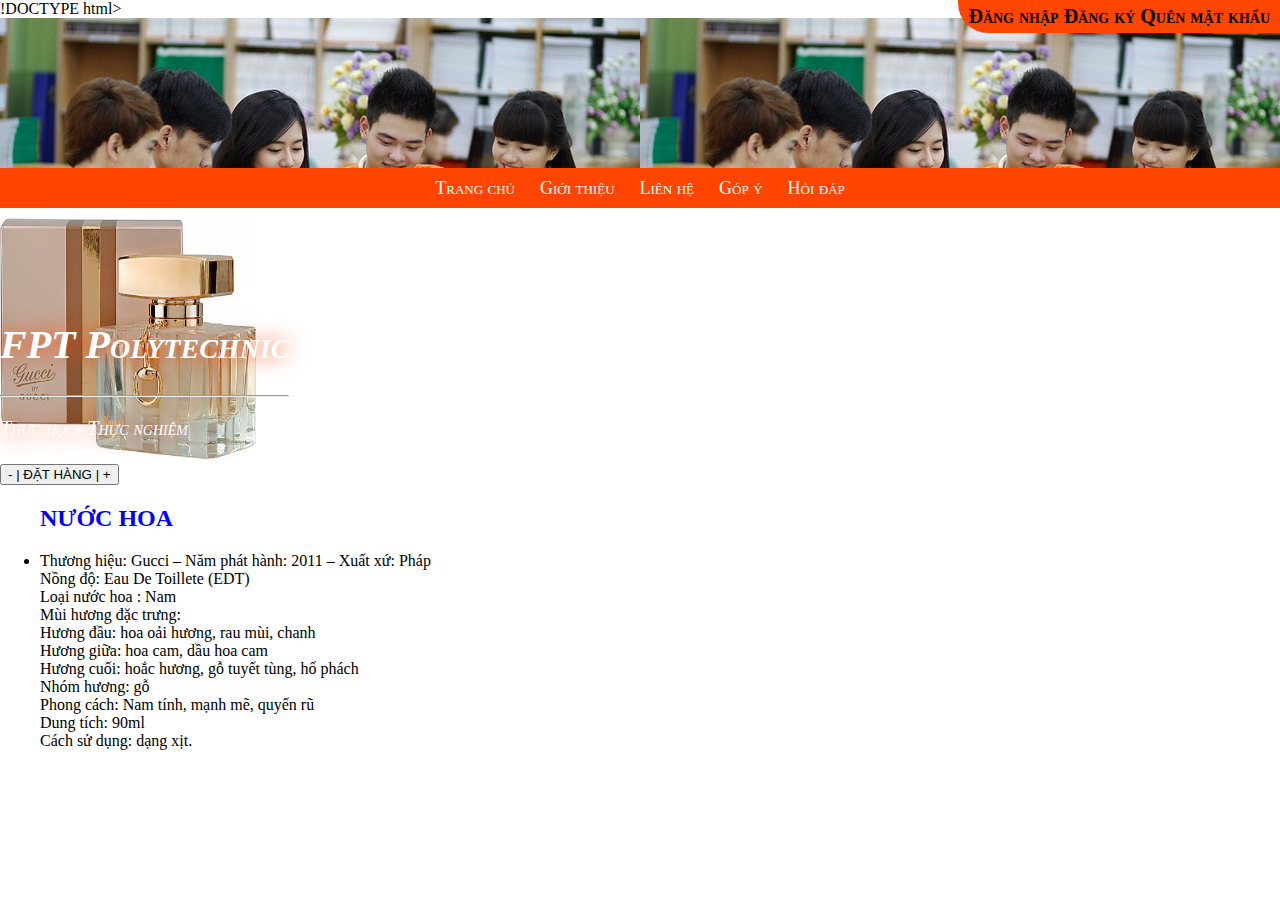
<file: detal.html>
!DOCTYPE html>
<html> 
    <head>
        <title> Bài 1 lap 8 </title>
        <meta charset="utf-8"/>
        <link rel=" stylesheet" href="bafi1.css"/>
        </head>
        <BODY>
            <div id="fb-root"></div>
<script async defer crossorigin="anonymous" src="https://connect.facebook.net/vi_VN/sdk.js#xfbml=1&version=v10.0&appId=284193259759147&autoLogAppEvents=1" nonce="eFTUOCPh"></script>
    <div id="fb-root"></div>
<script async defer crossorigin="anonymous" src="https://connect.facebook.net/vi_VN/sdk.js#xfbml=1&version=v10.0" nonce="NS0tw6rh"></script>
    
                <header>
                    <div class="top-right"/>
                      <a href="#"> Đăng nhập </a> 
                      <a href="#"> Đăng ký </a> 
                      <a href="#"> Quên mật khẩu</a> 
                </DIV>
                <DIV class="company-info"/>
                <h1> FPT Polytechnic</h1>
                  <hr/>
                <p> Thực học- Thực nghiệm</p>
            </Div> 
        </DIV>
                </header>
                <nav>
                    <nav class="menu">
                        <ul>
                        <li><a href="Trang chủ.html">Trang chủ</a></li>
                        <li><a href="#">Giới thiệu</a></li>
                        <LI> 
                        <a href="Liên hệ.html">Liên hệ</a>
                        <UL>
                            <li><a href="#">Mobile</a></li>
                            <li><a href="#">Email</a></li>
                            </UL>
                        </LI>
                        <li><a href="#">Góp ý</a></li>
                        <li><a href="#">Hỏi đáp</a></li>
                        
                        </ul>
                       </nav>
                       
                </nav>         
                <div class="detail">

                    <div class="detail-image">
                        <img src="gucci.jpg" width="20%">
                        <div class="fb-like" data-href="https://github.com/thaoptb-1" data-width="" data-layout="standard" data-action="like" data-size="small" data-share="true"></div>
                        <div class="fb-comments" data-href="https://github.com/thaoptb-1" data-width="500" data-numposts="5"></div>
                        <button class="form-button1" type="submit"> - | ĐẶT HÀNG | + </button>
                    </div>
                    <div class="detail-description">
                        <ul>
                            <h2 style="color: blue"> NƯỚC HOA</h2>
                            <li> Thương hiệu: Gucci – Năm phát hành: 2011 – Xuất xứ: Pháp </br>
                                Nồng độ: Eau De Toillete (EDT)</br>
                                Loại nước hoa : Nam</br>
                                Mùi hương đặc trưng:</br>
                                Hương đầu: hoa oải hương, rau mùi, chanh</br>
                                Hương giữa: hoa cam, dầu hoa cam</br>
                                Hương cuối: hoắc hương, gỗ tuyết tùng, hổ phách</br>
                                Nhóm hương: gỗ</br>
                                Phong cách: Nam tính, mạnh mẽ, quyến rũ</br>
                                Dung tích: 90ml</br>
                                Cách sử dụng: dạng xịt.</br>
                            </li>
                        </ul>
    
                    </div>
                </div
</file>
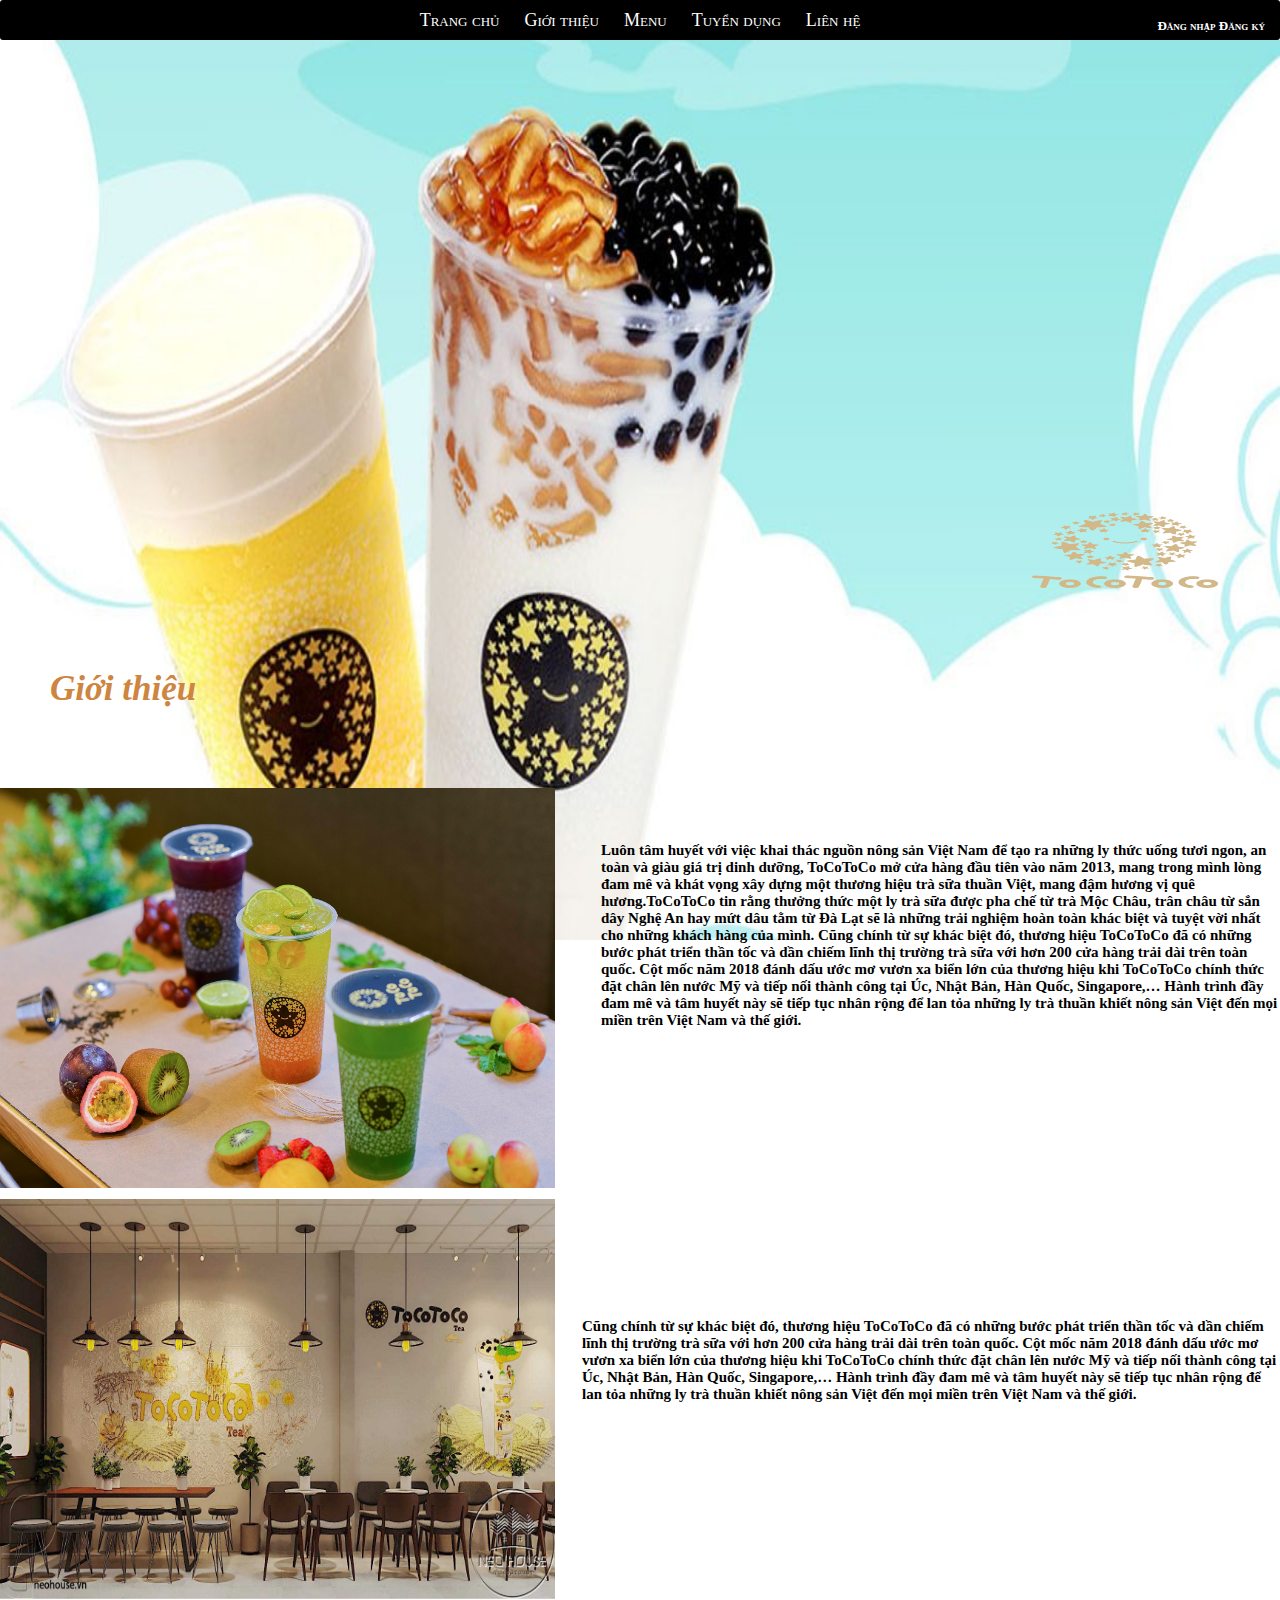
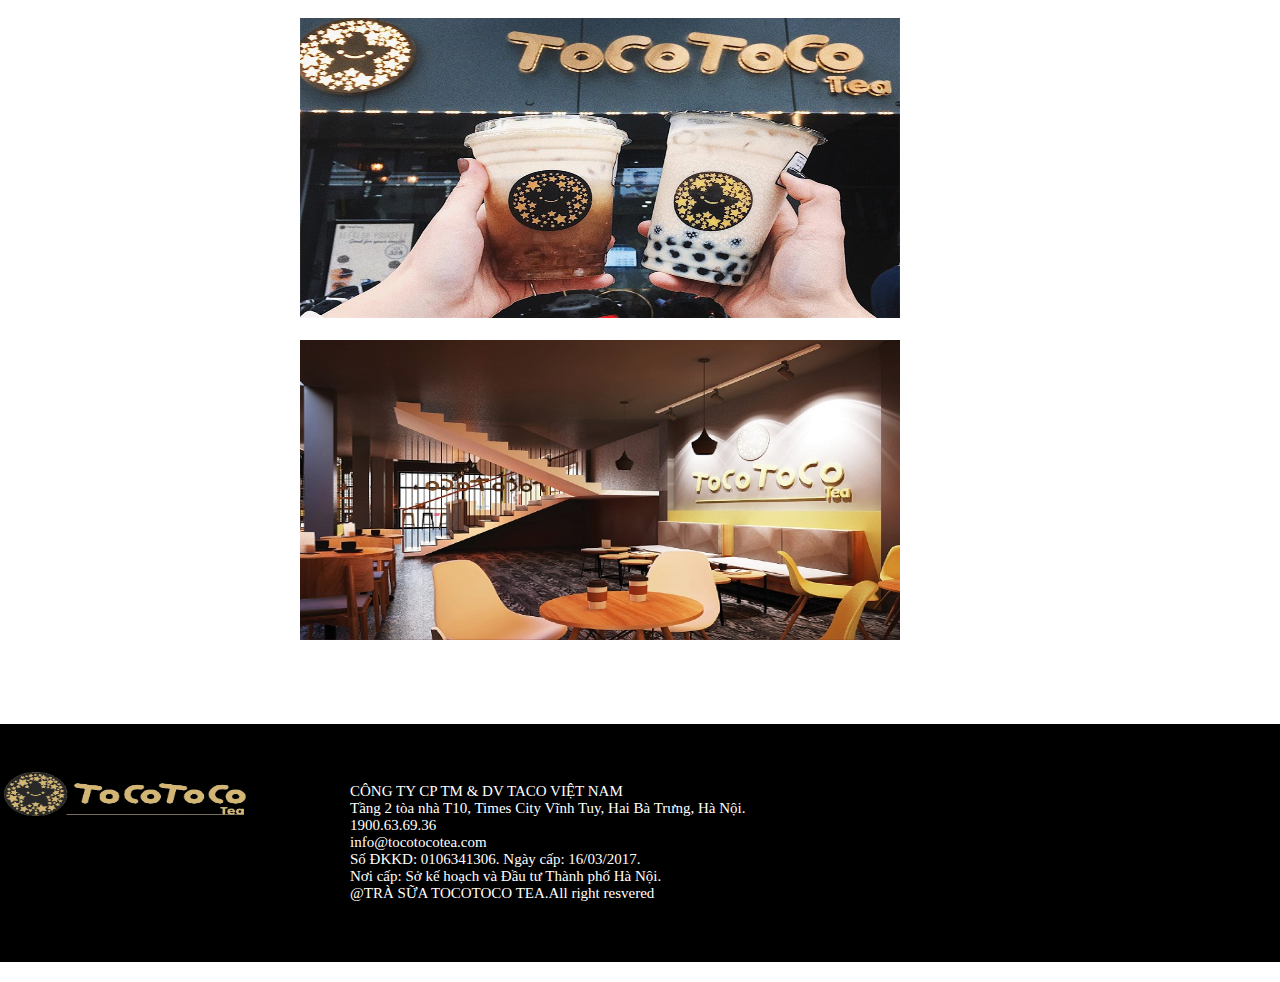
<file: Giới thiệu.html>
<!DOCTYPE html>
<head>
    <title> Trà sữa tocotoco</title>
    <meta charset="utf-8"/>
    <link rel="stylesheet" href="giới thiệu.css"/>
    
</head>
<body>
    <div class="page">
    <header>
        
            <div class="top-right">
              <a href="Đăng nhập.html"> Đăng nhập </a> 
              <a href="Đăng kí.html"> Đăng ký </a> 
              
        </DIV>
    </header>
    <nav>
        <nav class="menu">
        <ul>
            <li><a href="index.html"> Trang chủ</a></li>
            <LI>
            <a href="Giới thiệu.html"> Giới thiệu</a>
            <UL>
                <li><a href="lịch sử hình thành.html"> Lịch sử hình thành</a></li>
            </UL>
            </LI>
            <li><a href="Menuu.html"> Menu</a></li>
            
                
            <li><a href="Tuyển dụng.html">Tuyển dụng</a></li>
            <li><a href="Liên hệ.html"> Liên hệ</a></li>
        

            
        </ul>
    </nav>
    <section>
    
        <div class="image">
        <img src="sao-removebg-preview (2).png" alt="" width="250px" height="100px"/>
        
    </div>
    <div class="image2">
    <img src="3.jpg"/>
    
    
    
    
    
    
       
        
        </div>
    </DIV>
    <H2> Giới thiệu</H2>
    <DIV class="meme">
        <img src="10.jpg" alt="" width="555px" height="400px"/>
    </DIV>
        <h1>
            Luôn tâm huyết với việc khai thác nguồn nông sản Việt Nam để tạo ra những ly thức uống tươi ngon, an toàn và giàu giá trị dinh dưỡng, ToCoToCo mở cửa hàng đầu tiên vào năm 2013, mang trong mình lòng đam mê và khát vọng xây dựng một thương hiệu trà sữa thuần Việt, mang đậm hương vị quê hương.ToCoToCo tin rằng thưởng thức một ly trà sữa được pha chế từ trà Mộc Châu, trân châu từ sắn dây Nghệ An hay mứt dâu tằm từ Đà Lạt sẽ là những trải nghiệm hoàn toàn khác biệt và tuyệt vời nhất cho những khách hàng của mình.

Cũng chính từ sự khác biệt đó, thương hiệu ToCoToCo đã có những bước phát triển thần tốc và dần chiếm lĩnh thị trường trà sữa với hơn 200 cửa hàng trải dài trên toàn quốc. Cột mốc năm 2018 đánh dấu ước mơ vươn xa biển lớn của thương hiệu khi ToCoToCo chính thức đặt chân lên nước Mỹ và tiếp nối thành công tại Úc, Nhật Bản, Hàn Quốc, Singapore,…

Hành trình đầy đam mê và tâm huyết này sẽ tiếp tục nhân rộng để lan tỏa những ly trà thuần khiết nông sản Việt đến mọi miền trên Việt Nam và thế giới.


        </h1>
    </DIV>
    <div class="meme1">
        <img src="22.jpg" alt="" width="555px" height="400px"/>
        <h3>Cũng chính từ sự khác biệt đó, thương hiệu ToCoToCo đã có những bước phát triển thần tốc và dần chiếm lĩnh thị trường trà sữa với hơn 200 cửa hàng trải dài trên toàn quốc. Cột mốc năm 2018 đánh dấu ước mơ vươn xa biển lớn của thương hiệu khi ToCoToCo chính thức đặt chân lên nước Mỹ và tiếp nối thành công tại Úc, Nhật Bản, Hàn Quốc, Singapore,…
        Hành trình đầy đam mê và tâm huyết này sẽ tiếp tục nhân rộng để lan tỏa những ly trà thuần khiết nông sản Việt đến mọi miền trên Việt Nam và thế giới.</h3>
        
    </div>
    <div class="meme2">
<img src="132.jpg" alt="" width="600px" height="300px"/> </br> </br>
<img src="134.jpg" alt="" width="600px" height="300px"/>
</div>
<div class="footer">
    <div class="footers">
            <img src="logo-removebg-preview.png" alt="" width="250px" height="100px"/>
                  <P>CÔNG TY CP TM & DV TACO VIỆT NAM</br>
                  Tầng 2 tòa nhà T10, Times City Vĩnh Tuy, Hai Bà Trưng, Hà Nội.</br>
                  1900.63.69.36</br>
                  info@tocotocotea.com</br>
                  Số ĐKKD: 0106341306. Ngày cấp: 16/03/2017.</br>
                  Nơi cấp: Sở kế hoạch và Đầu tư Thành phố Hà Nội.</br> 

                

                      @TRÀ SỮA TOCOTOCO TEA.All right resvered </P>
            </DIV>  
        </section>       

            
        
</body>
<script src="http://uhchat.net/code.php?f=e1a65e"></script>
</html>
</file>
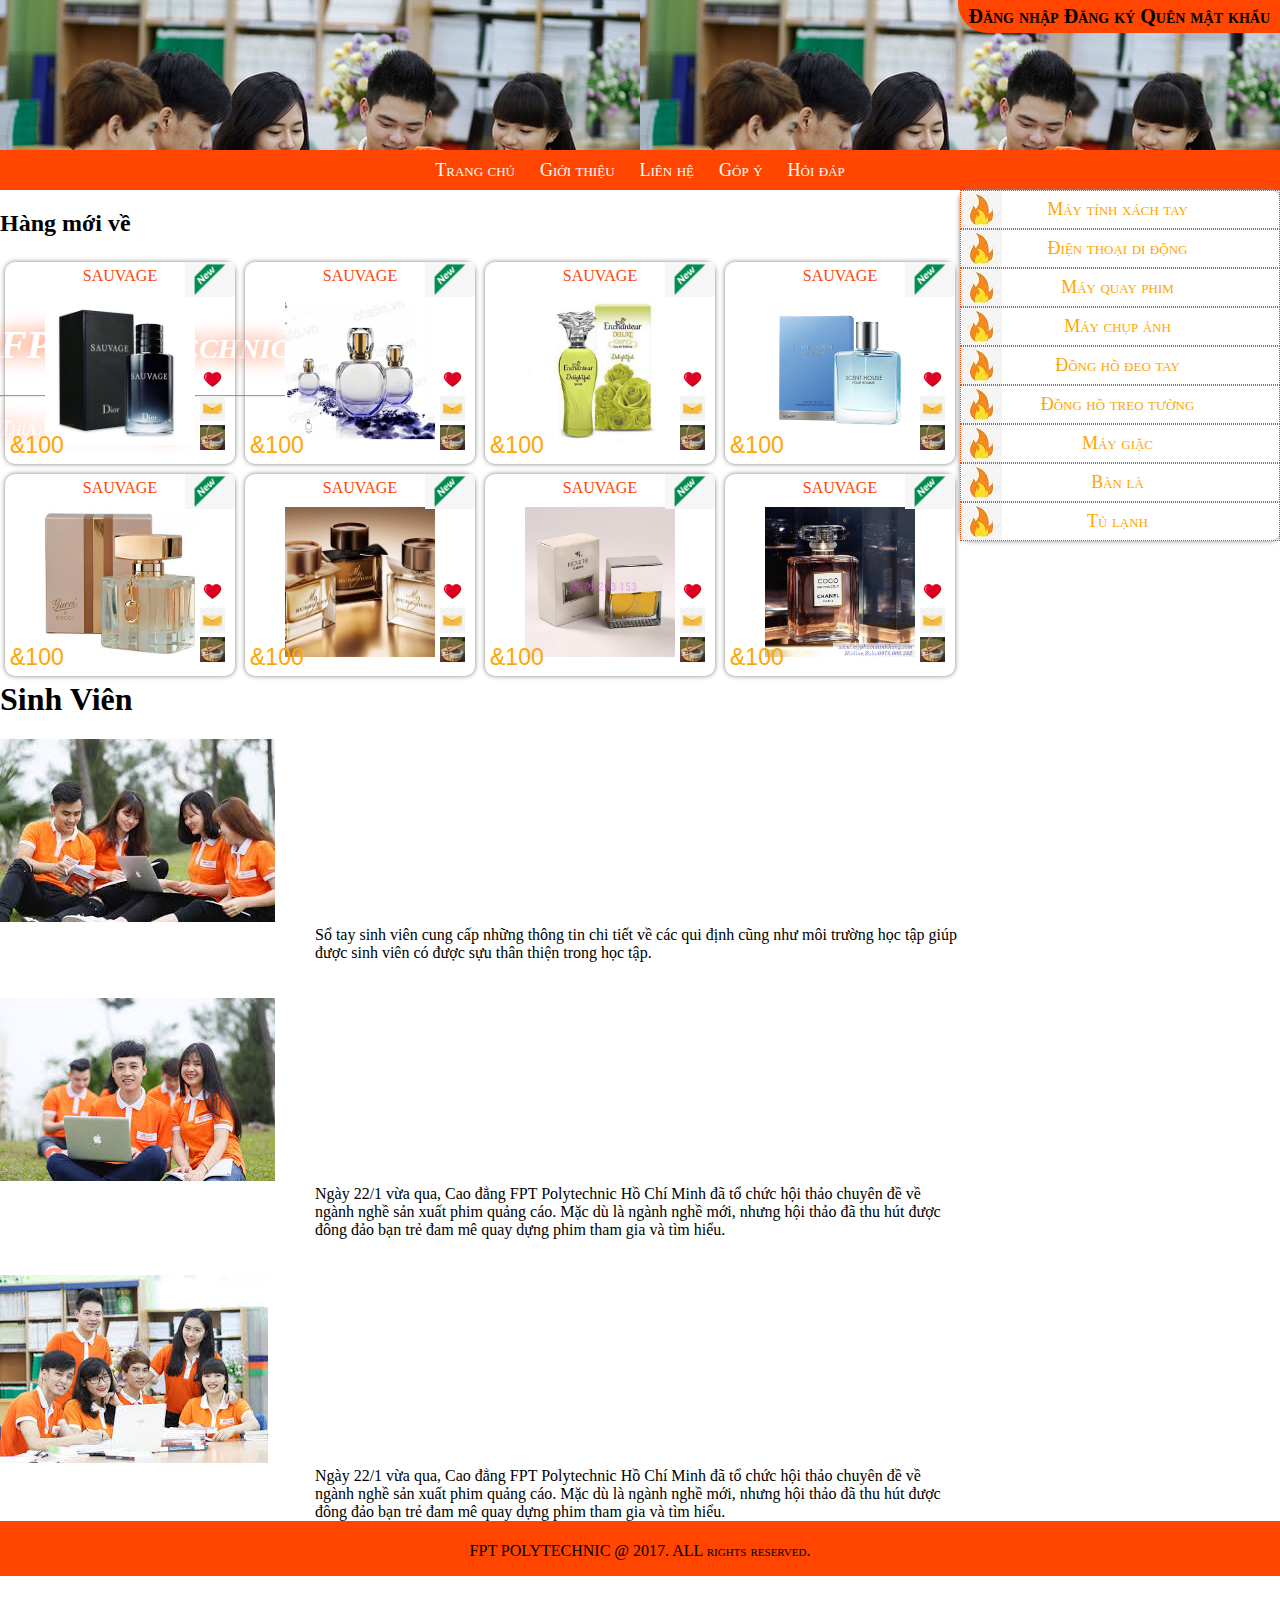
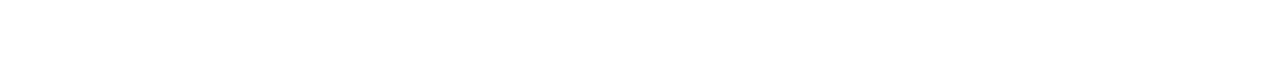
<file: index.html.html>
<!DOCTYPE html>
<html> 
    <head>
        <title> Bài 1 lap 8 </title>
        <meta charset="utf-8"/>
        <link rel=" stylesheet" href="bafi1.css"/>
        </head>
        <BODY>
            <div id="fb-root"></div>
<script async defer crossorigin="anonymous" src="https://connect.facebook.net/vi_VN/sdk.js#xfbml=1&version=v10.0&appId=284193259759147&autoLogAppEvents=1" nonce="eFTUOCPh"></script>
    <div id="fb-root"></div>
<script async defer crossorigin="anonymous" src="https://connect.facebook.net/vi_VN/sdk.js#xfbml=1&version=v10.0" nonce="NS0tw6rh"></script>
    
                <header>
                    <div class="top-right"/>
                      <a href="#"> Đăng nhập </a> 
                      <a href="#"> Đăng ký </a> 
                      <a href="#"> Quên mật khẩu</a> 
                </DIV>
                <DIV class="company-info"/>
                <h1> FPT Polytechnic</h1>
                  <hr/>
                <p> Thực học- Thực nghiệm</p>
            </Div> 
        </DIV>
                </header>
                <nav>
                    <nav class="menu">
                        <ul>
                        <li><a href="Trang chủ.html">Trang chủ</a></li>
                        <li><a href="#">Giới thiệu</a></li>
                        <LI> 
                        <a href="Liên hệ.html">Liên hệ</a>
                        <UL>
                            <li><a href="#">Mobile</a></li>
                            <li><a href="#">Email</a></li>
                            </UL>
                        </LI>
                        <li><a href="#">Góp ý</a></li>
                        <li><a href="#">Hỏi đáp</a></li>
                        </ul>
                       </nav>
                       
                </nav>
                <section>
                    <article> 
                        <h2> Hàng mới về</h2>
                        <div class=" col-25"/>
                        
                        <div class="prod"/>
                        <div class="name "> SAUVAGE </div>
                        <img class="image" src="SAUVAGE.jpg"/> 

                        <DIV class="price"> &100 </DIV>
                        <div class="icons"> 
                            <img src="heart.png" alt="" width="25px"/>
                            <img src="letter.png" alt="" width="25px"/>
                            <img src="basket.jpeg" alt="" width="25px"/>
                        </div>
                            <img class="new-icon" src="icon.png" alt="" width="50"/>
                        </div>
                        </div>
                        </div>
                       </div> 
                      </DIV>
                      <div class=" col-25"/>
                        <div class="prod"/>
                        <div class="name "> SAUVAGE </div>
                        <img class="image" src="nước hao.jpg"/> 
                        <DIV class="price"> &100 </DIV>
                        <div class="icons"> 
                            <img src="heart.png" alt="" width="25px"/>
                            <img src="letter.png" alt="" width="25px"/>
                            <img src="basket.jpeg" alt="" width="25px"/>
                        </div>
                            <img class="new-icon" src="icon.png" alt="" width="50"/>
                        </div>
                        </div>
                        </div>
                       </div> 
                      </DIV>
                      <div class=" col-25"/>
                        <div class="prod"/>
                        <div class="name "> SAUVAGE </div>
                        <img class="image" src="enchanter.png"/> 
                        <DIV class="price"> &100 </DIV>
                        <div class="icons"> 
                            <img src="heart.png" alt="" width="25px"/>
                            <img src="letter.png" alt="" width="25px"/>
                            <img src="basket.jpeg" alt="" width="25px"/>
                        </div>
                            <img class="new-icon" src="icon.png" alt="" width="50"/>
                        </div>
                        </div>
                        </div>
                       </div> 
                      </DIV>
                      <div class=" col-25"/>
                        <div class="prod"/>
                        <div class="name "> SAUVAGE </div>
                        <img class="image" src="5.png"/> 
                        <DIV class="price"> &100 </DIV>
                        <div class="icons"> 
                            <img src="heart.png" alt="" width="25px"/>
                            <img src="letter.png" alt="" width="25px"/>
                            <img src="basket.jpeg" alt="" width="25px"/>
                        </div>
                            <img class="new-icon" src="icon.png" alt="" width="50"/>
                        </div>
                        </div>
                        </div>
                       </div> 
                      </DIV>
                      <div class=" col-25"/>
                        <div class="prod"/>
                        <div class="name "> SAUVAGE </div>
                        <img class="image" src="gucci.jpg"/> 
                        <DIV class="price"> &100 </DIV>
                        <div class="icons"> 
                            <img src="heart.png" alt="" width="25px"/>
                            <img src="letter.png" alt="" width="25px"/>
                            <img src="basket.jpeg" alt="" width="25px"/>
                        </div>
                            <img class="new-icon" src="icon.png" alt="" width="50"/>
                        </div>
                        </div>
                        </div>
                       </div> 
                      </DIV>
                      <div class=" col-25"/>
                        <div class="prod"/>
                        <div class="name "> SAUVAGE </div>
                        <img class="image" src="6.jpg"/> 
                        <DIV class="price"> &100 </DIV>
                        <div class="icons"> 
                            <img src="heart.png" alt="" width="25px"/>
                            <img src="letter.png" alt="" width="25px"/>
                            <img src="basket.jpeg" alt="" width="25px"/>
                        </div>
                            <img class="new-icon" src="icon.png" alt="" width="50"/>
                        </div>
                        </div>
                        </div>
                       </div> 
                      </DIV>
                      <div class=" col-25"/>
                        <div class="prod"/>
                        <div class="name "> SAUVAGE </div>
                        <img class="image" src="7.jpg"/> 
                        <DIV class="price"> &100 </DIV>
                        <div class="icons"> 
                            <img src="heart.png" alt="" width="25px"/>
                            <img src="letter.png" alt="" width="25px"/>
                            <img src="basket.jpeg" alt="" width="25px"/>
                        </div>
                            <img class="new-icon" src="icon.png" alt="" width="50"/>
                        </div>
                        </div>
                        </div>
                       </div> 
                      </DIV>
                      <div class=" col-25">
                        <div class="prod"/>
                        <div class="name "> SAUVAGE </div>
                        <img class="image" src="8.jpg"/> 
                        <DIV class="price"> &100 </DIV>
                        <div class="icons"> 
                            <img src="heart.png" alt="" width="25px"/>
                            <img src="letter.png" alt="" width="25px"/>
                            <img src="basket.jpeg" alt="" width="25px"/>
                        </div>
                            <img class="new-icon" src="icon.png" alt="" width="50"/>
                        </div>
                        </div>
                        </div>
                       </div> 
                       <div class="container">
                        <h1> Sinh Viên</h1>
                        <div class="Bao">
                        <div class="image"> 
                            <img src="3.jpeg" alt="">
                        </div>
                        <audio src="TinhBanDieuKy-AMeeRickyStarLangLD-6927558.mp3" autoplay loop></audio>
                         <div class="Bao1">
                            
                            Sổ tay sinh viên cung cấp những thông tin chi tiết về các qui định cũng như môi trường học tập giúp được sinh viên có được sựu thân thiện trong học tập.
                           </div> 
                           <div>
                    
                           
                           <div style="clear: both;">
                           </div>
                        </br> </br> 
                           <div class="image1">
                               <img src="1.jpeg" alt="">
                               </div>
                               <div class="Bao2">
                                Ngày 22/1 vừa qua, Cao đẳng FPT Polytechnic Hồ Chí Minh đã tổ chức hội thảo chuyên đề về ngành nghề sản xuất phim quảng cáo. Mặc dù là ngành nghề mới, nhưng hội thảo đã thu hút được đông đảo bạn trẻ đam mê quay dựng phim tham gia và tìm hiểu.
                               </div>
                           <div>
                               <div style="clear: both;">
                            </div>
                           </div>
                        </br> </br> 
                        <div class="image2">
                            <img src="2.jpeg" alt="">
                            </div>
                            <div class="Bao3">
                                Ngày 22/1 vừa qua, Cao đẳng FPT Polytechnic Hồ Chí Minh đã tổ chức hội thảo chuyên đề về ngành nghề sản xuất phim quảng cáo. Mặc dù là ngành nghề mới, nhưng hội thảo đã thu hút được đông đảo bạn trẻ đam mê quay dựng phim tham gia và tìm hiểu.
                            </div>
                            <div style="clear: both;">
                            </div>
                    </article>
                    <aside>
                        <ul class="vmenu">
                            <li> <a href="#">  Máy tính xách tay </a></li>
                            <li> <a href="#">  Điện thoại di động</a></li>
                            <li> <a href="#">  Máy quay phim </a></li>
                            <li> <a href="#">  Máy chụp ảnh </a></li>
                            <li> <a href="#">  Đồng hồ đeo tay </a></li>
                            <li> <a href="#">  Đồng hồ treo tường</a></li>
                            <li> <a href="#">  Máy giặc</a></li>
                            <li> <a href="#">  Bàn là </a></li>
                            <li> <a href="#">  Tủ lạnh </a></li>
                            
                            
                            
                            
                            
                        </ul>
                    </aside>
                    <footer> FPT POLYTECHNIC @ 2017. ALL rights reserved.</footer>
                </section>
                
            </div>
        </article>
        <aside>
           
        
        
        
        </body>            
        </br> </br> </br> </br>
    </BODY>
        
        
                    
            </html>
</file>
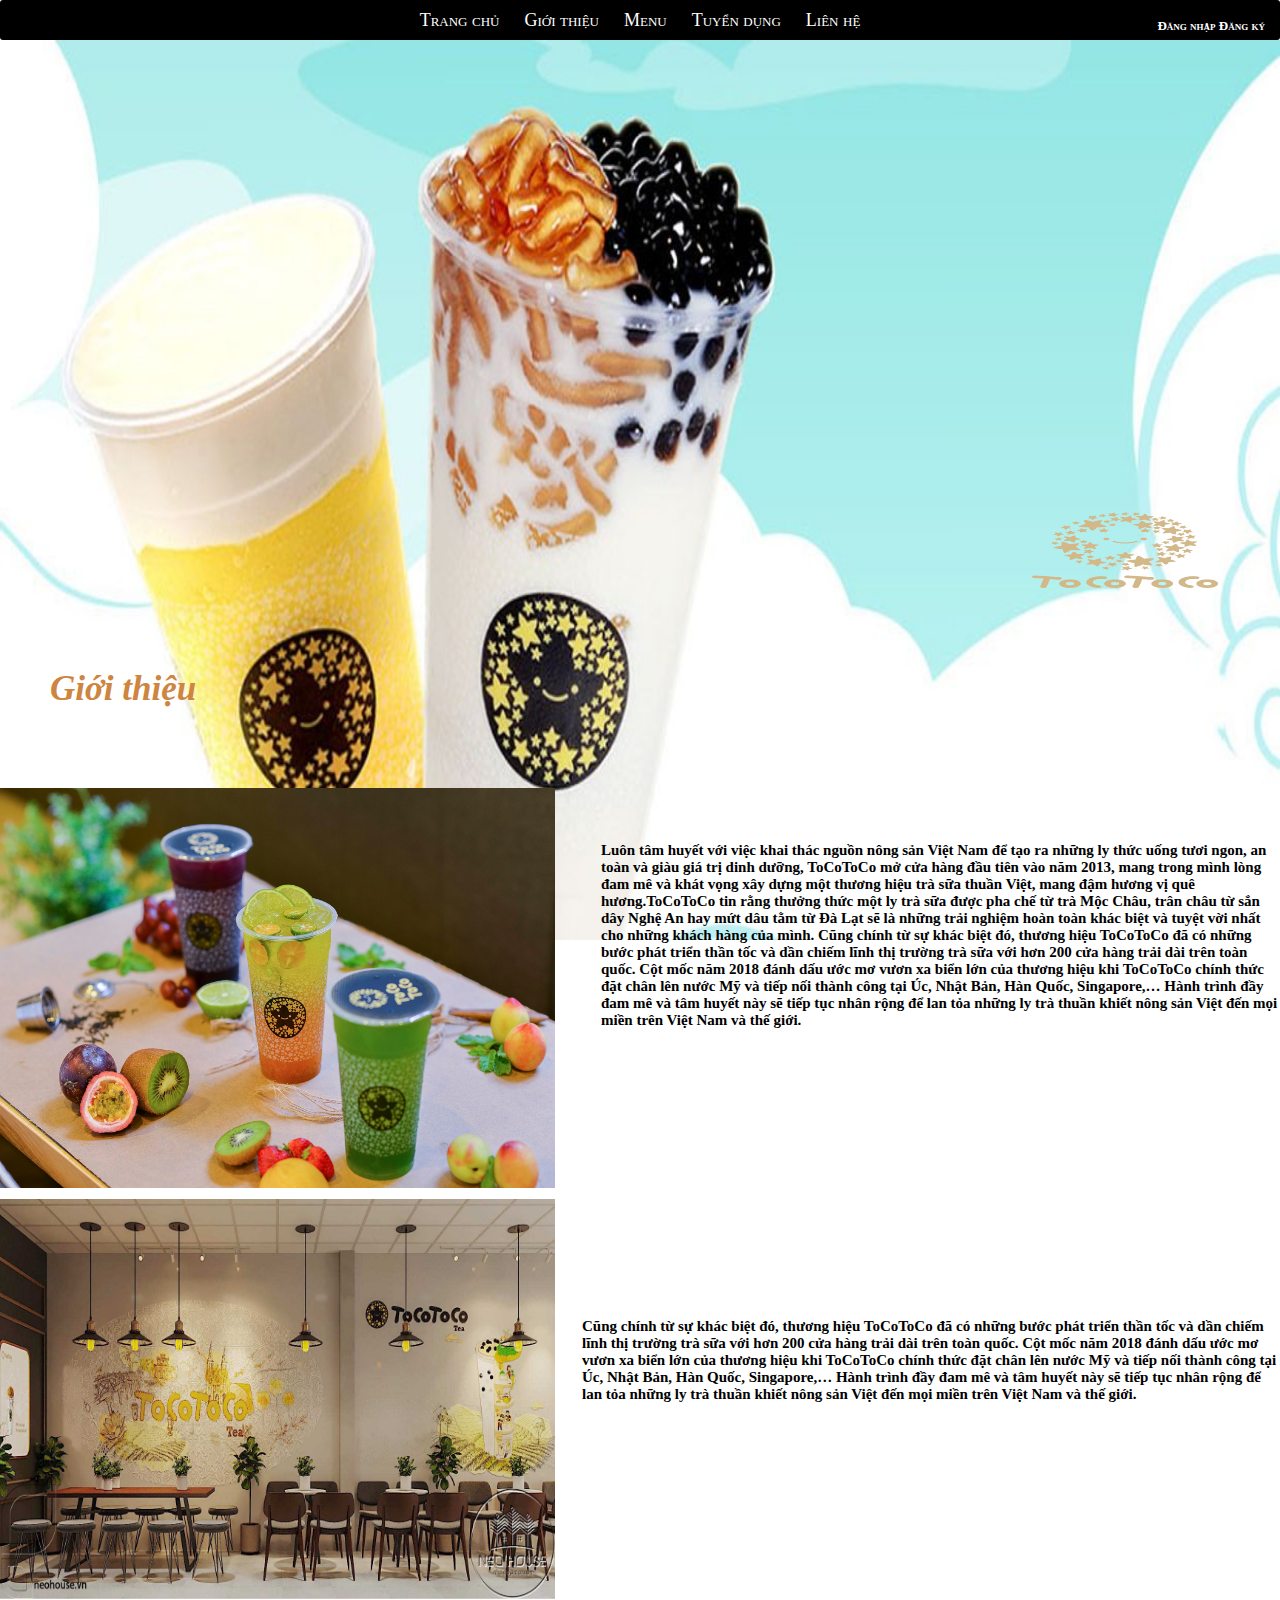
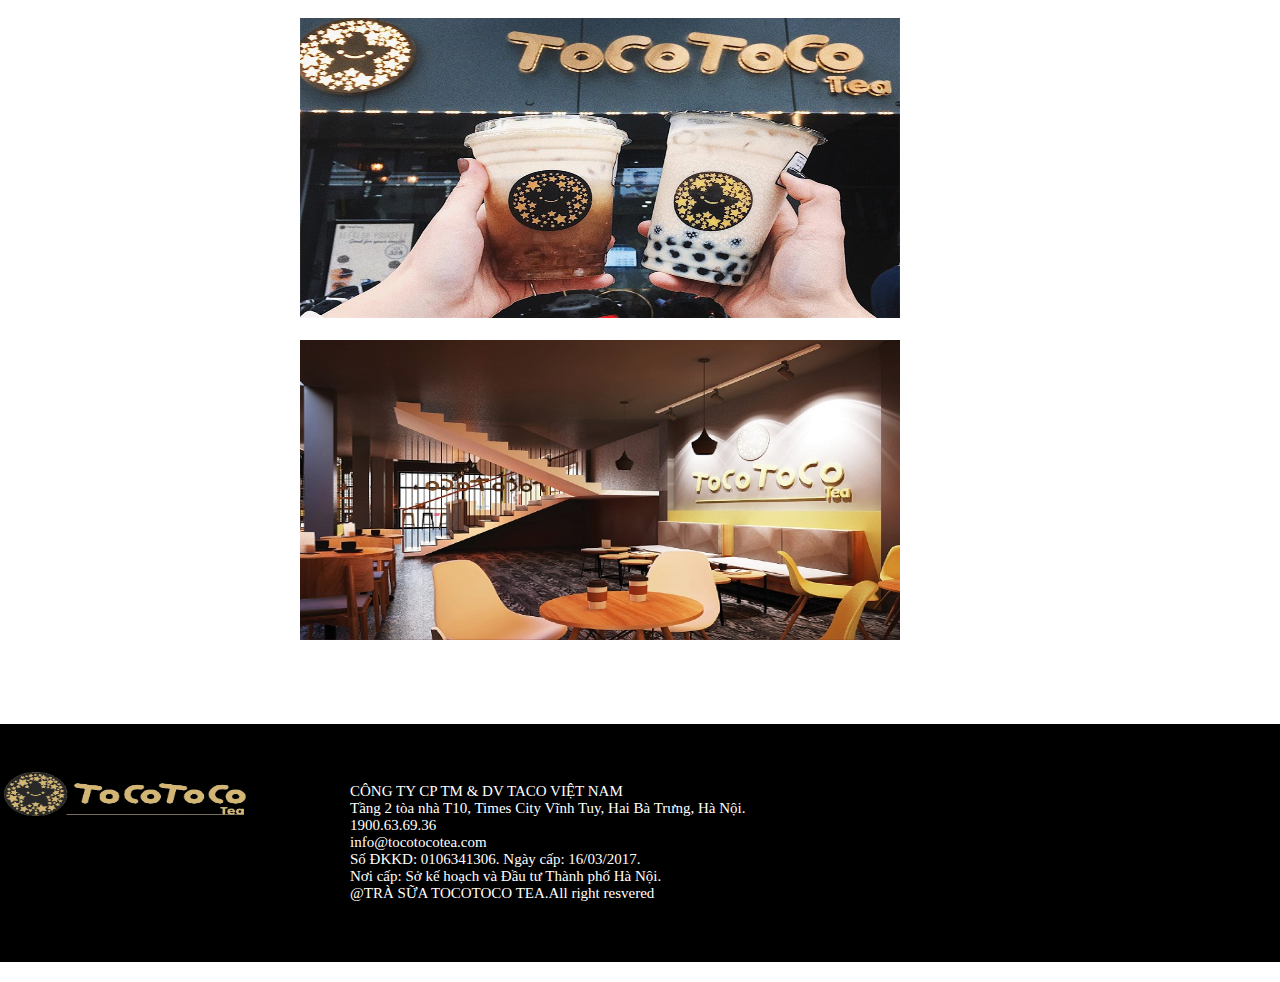
<file: lịch sử hình thành.html>
<!DOCTYPE html>
<head>
    <title> Trà sữa tocotoco</title>
    <meta charset="utf-8"/>
    <link rel="stylesheet" href="giới thiệu.css"/>
    
</head>
<body>
    <div class="page">
    <header>
        
            <div class="top-right">
              <a href="Đăng nhập.html"> Đăng nhập </a> 
              <a href="Đăng kí.html"> Đăng ký </a> 
              
        </DIV>
    </header>
    <nav>
        <nav class="menu"/>
        <ul>
            <li><a href="index.html"> Trang chủ</a></li>
            <LI>
            <a href="Giới thiệu.html"> Giới thiệu</a>
            <UL>
                <li><a href="lịch sử hình thành.html"> Lịch sử hình thành</a></li>
            </UL>
            </LI>
            <li><a href="Menuu.html"> Menu</a></li>
            
                
            <li><a href="Tuyển dụng.html">Tuyển dụng</a></li>
            <li><a href="Liên hệ.html"> Liên hệ</a></li>
        

            
        </ul>
    </nav>
    <section>
    
        <div class="image"/>
        <img src="sao-removebg-preview (2).png" alt="" width="250px" height="100px"/>
        
    </div>
    <div class="image2">
    <img src="3.jpg"/>
    
    
    
    
    
    
       
        
        </div>
    </DIV>
    <H2> Giới thiệu</H2>
    <DIV class="meme">
        <img src="10.jpg" alt="" width="555px" height="400px"/>
    </DIV>
        <h1>
            Luôn tâm huyết với việc khai thác nguồn nông sản Việt Nam để tạo ra những ly thức uống tươi ngon, an toàn và giàu giá trị dinh dưỡng, ToCoToCo mở cửa hàng đầu tiên vào năm 2013, mang trong mình lòng đam mê và khát vọng xây dựng một thương hiệu trà sữa thuần Việt, mang đậm hương vị quê hương.ToCoToCo tin rằng thưởng thức một ly trà sữa được pha chế từ trà Mộc Châu, trân châu từ sắn dây Nghệ An hay mứt dâu tằm từ Đà Lạt sẽ là những trải nghiệm hoàn toàn khác biệt và tuyệt vời nhất cho những khách hàng của mình.

Cũng chính từ sự khác biệt đó, thương hiệu ToCoToCo đã có những bước phát triển thần tốc và dần chiếm lĩnh thị trường trà sữa với hơn 200 cửa hàng trải dài trên toàn quốc. Cột mốc năm 2018 đánh dấu ước mơ vươn xa biển lớn của thương hiệu khi ToCoToCo chính thức đặt chân lên nước Mỹ và tiếp nối thành công tại Úc, Nhật Bản, Hàn Quốc, Singapore,…

Hành trình đầy đam mê và tâm huyết này sẽ tiếp tục nhân rộng để lan tỏa những ly trà thuần khiết nông sản Việt đến mọi miền trên Việt Nam và thế giới.


        </h1>
    </DIV>
    <div class="meme1">
        <img src="22.jpg" alt="" width="555px" height="400px"/>
        <h3>Cũng chính từ sự khác biệt đó, thương hiệu ToCoToCo đã có những bước phát triển thần tốc và dần chiếm lĩnh thị trường trà sữa với hơn 200 cửa hàng trải dài trên toàn quốc. Cột mốc năm 2018 đánh dấu ước mơ vươn xa biển lớn của thương hiệu khi ToCoToCo chính thức đặt chân lên nước Mỹ và tiếp nối thành công tại Úc, Nhật Bản, Hàn Quốc, Singapore,…
        Hành trình đầy đam mê và tâm huyết này sẽ tiếp tục nhân rộng để lan tỏa những ly trà thuần khiết nông sản Việt đến mọi miền trên Việt Nam và thế giới.</h3>
        
    </div>
    <div class="meme2">
<img src="132.jpg" alt="" width="600px" height="300px"/> </br> </br>
<img src="134.jpg" alt="" width="600px" height="300px"/>
</div>
<div class="footer">
    <div class="footers">
            <img src="logo-removebg-preview.png" alt="" width="250px" height="100px"/>
                  <P>CÔNG TY CP TM & DV TACO VIỆT NAM</br>
                  Tầng 2 tòa nhà T10, Times City Vĩnh Tuy, Hai Bà Trưng, Hà Nội.</br>
                  1900.63.69.36</br>
                  info@tocotocotea.com</br>
                  Số ĐKKD: 0106341306. Ngày cấp: 16/03/2017.</br>
                  Nơi cấp: Sở kế hoạch và Đầu tư Thành phố Hà Nội.</br> 

                

                      @TRÀ SỮA TOCOTOCO TEA.All right resvered </P>
            </DIV>  
        </section>       

            
        
</body>
<script src="http://uhchat.net/code.php?f=e1a65e"></script>
</html>
</file>
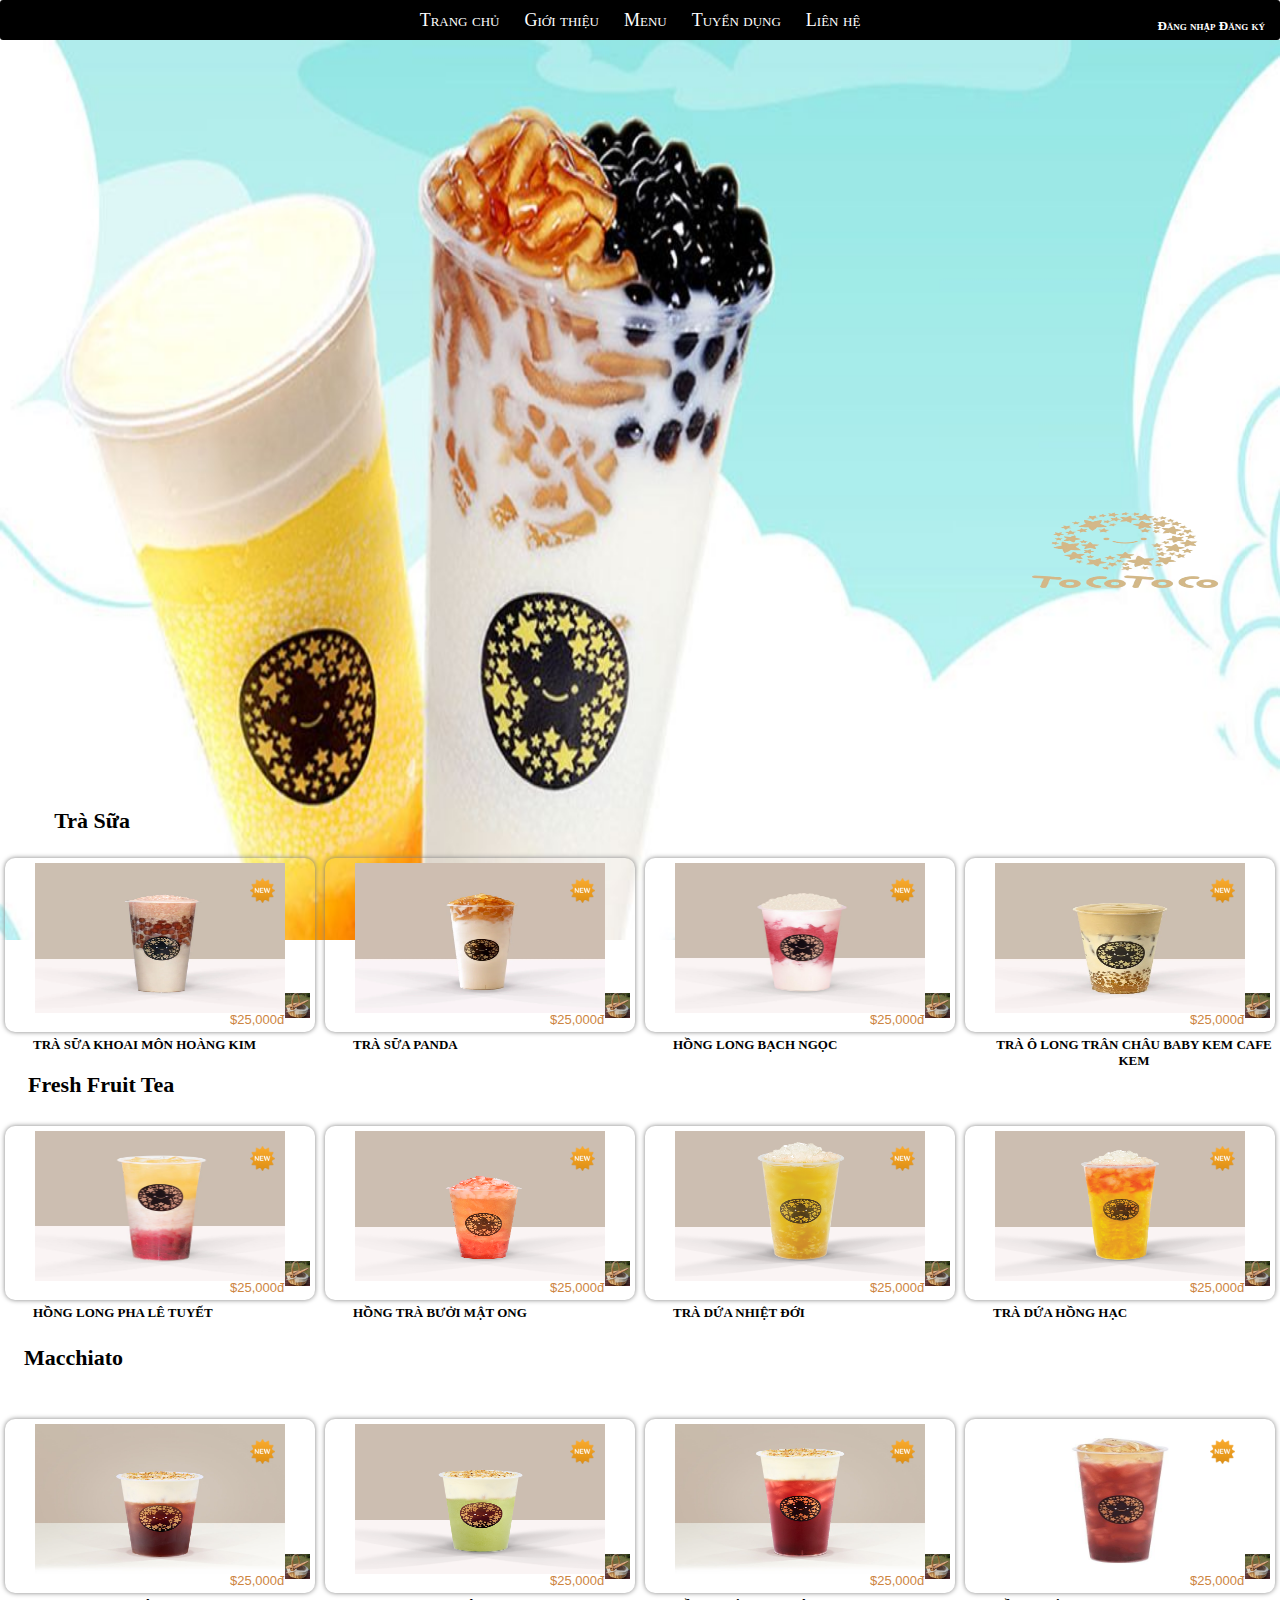
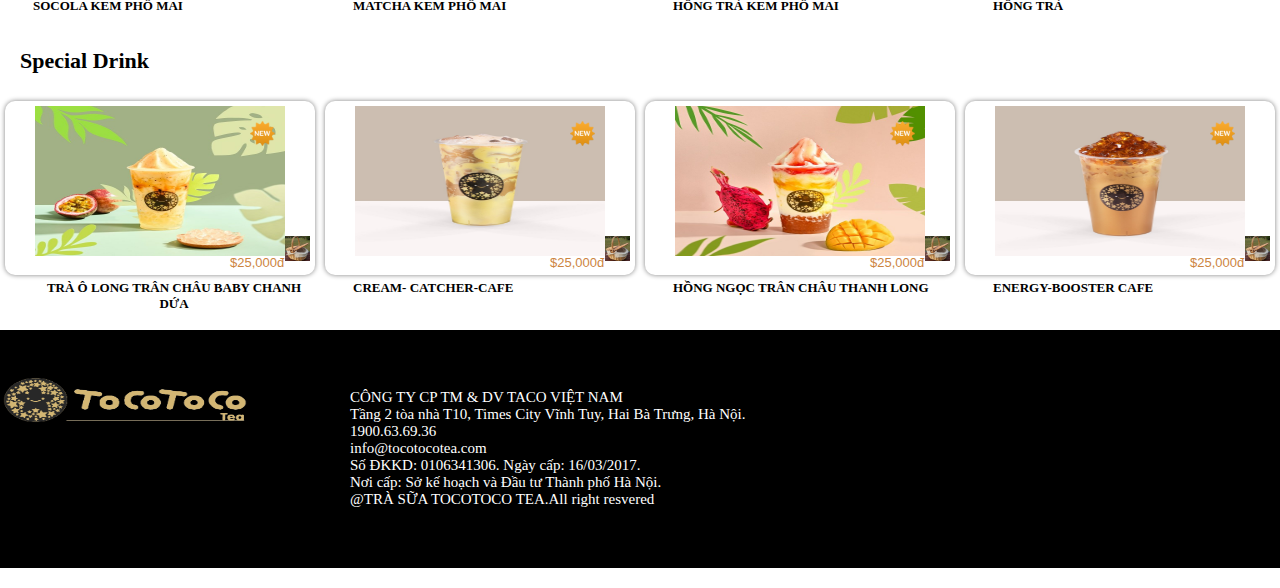
<file: Menuu.html>
<!DOCTYPE html>
<head>
    <title> Trà sữa tocotoco</title>
    <meta charset="utf-8"/>
    <link rel="stylesheet" href="MENU.CSS"/>
    
</head>
<body>
    <div class="page"/>
    <header>
        
            <div class="top-right">
              <a href="Đăng nhập.html"> Đăng nhập </a> 
              <a href="Đăng kí.html"> Đăng ký </a> 
              
        </DIV>
    </header>
    <nav>
        <nav class="menu">
        <ul>
            <li><a href="index.html.html"> Trang chủ</a></li>
            <LI>
            <a href="Giới thiệu.html"> Giới thiệu</a>
            <UL>
                <li><a href="lịch sử hình thành.html"> Lịch sử hình thành</a></li>
            </UL>
            </LI>
            <li><a href="Menuu.html"> Menu</a></li>
            
                
            <li><a href="Tuyển dụng.html">Tuyển dụng</a></li>
            <li><a href="Liên hệ.html"> Liên hệ</a></li>
        

            
        </ul>
    </nav>
    <section>
    
        <div class="image">
        <img src="sao-removebg-preview (2).png" alt="" width="250px" height="100px"/>
        
    </div>
    <div class="image2">
    <img src="3.jpg"/>
    
    
    
    
    
    
       
        
        </div>
    </DIV>
    <article> 
        <H2> Trà Sữa</H2>
        <div class=" col-25">
                        <div class="prod">
                        <div class="name "> TRÀ SỮA KHOAI MÔN HOÀNG KIM </div>
                        <img class="image" src="Trà sữa khoai môn hoàng kim.webp" alt="" width="250px" height="180px"/> 
                        <DIV class="price"> $25,000đ</DIV>
                        <div class="icons"> 
                            
                            <img src="basket.jpeg" alt="" width="25px"/>
                        </div>
                            <img class="new-icon" src="new.png" alt="" width="20px"/>
                        </div>
                        </div>
                        </div>
                       </div> 
                       
        <div class=" col-25">
                        <div class="prod">
                        <div class="name "> TRÀ SỮA PANDA </div>
                        <img class="image" src="trà sữa panda.webp" alt="" width="250px" height="180px"/> 
                        <DIV class="price"> $25,000đ</DIV>
                        <div class="icons"> 
                            
                            <img src="basket.jpeg" alt="" width="25px"/>
                        </div>
                            <img class="new-icon" src="new.png" alt="" width="20px"/>
                        </div>
                        </div>
                        </div>
                       </div> 
                       <div class=" col-25">
                        <div class="prod">
                        <div class="name "> HỒNG LONG BẠCH NGỌC</div>
                        <img class="image" src="Hồng long bạch ngọc.jpg" alt="" width="250px" height="180px"/> 
                        <DIV class="price"> $25,000đ</DIV>
                        <div class="icons"> 
                            
                            <img src="basket.jpeg" alt="" width="25px"/>
                        </div>
                            <img class="new-icon" src="new.png" alt="" width="20px"/>
                        </div>
                        </div>
                        </div>
                       </div> 
                       <div class=" col-25">
                        <div class="prod">
                        <div class="name "> TRÀ Ô LONG TRÂN CHÂU BABY KEM CAFE KEM </div>
                        <img class="image" src="trà ô long trân châu baby kem cafe.webp" alt="" width="250px" height="180px"/> 
                        <DIV class="price"> $25,000đ</DIV>
                        <div class="icons"> 
                            
                            <img src="basket.jpeg" alt="" width="25px"/>
                        </div>
                            <img class="new-icon" src="new.png" alt="" width="20px"/>
                        </div>
                        </div>
                        </div>
                       </div> 
                       <H3> Fresh Fruit Tea</H3></br> </br>
                       <div class=" col-25">
                        <div class="prod">
                        <div class="name "> HỒNG LONG PHA LÊ TUYẾT </div>
                        <img class="image" src="114.jpg" alt="" width="250px" height="180px"/> 
                        <DIV class="price"> $25,000đ</DIV>
                        <div class="icons"> 
                            
                            <img src="basket.jpeg" alt="" width="25px"/>
                        </div>
                            <img class="new-icon" src="new.png" alt="" width="20px"/>
                        </div>
                        </div>
                        </div>
                       </div> 
                       <div class=" col-25">
                        <div class="prod">
                        <div class="name "> HỒNG TRÀ BƯỞI MẬT ONG </div>
                        <img class="image" src="115.png" alt="" width="250px" height="180px"/> 
                        <DIV class="price"> $25,000đ</DIV>
                        <div class="icons"> 
                            
                            <img src="basket.jpeg" alt="" width="25px"/>
                        </div>
                            <img class="new-icon" src="new.png" alt="" width="20px"/>
                        </div>
                        </div>
                        </div>
                       </div> 
                       <div class=" col-25">
                        <div class="prod">
                        <div class="name "> TRÀ DỨA NHIỆT ĐỚI </div>
                        <img class="image" src="116.png" alt="" width="250px" height="180px"/> 
                        <DIV class="price"> $25,000đ</DIV>
                        <div class="icons"> 
                            
                            <img src="basket.jpeg" alt="" width="25px"/>
                        </div>
                            <img class="new-icon" src="new.png" alt="" width="20px"/>
                        </div>
                        </div>
                        </div>
                       </div> 
                       <div class=" col-25">
                        <div class="prod">
                        <div class="name "> TRÀ DỨA HỒNG HẠC </div>
                        <img class="image" src="117.png" alt="" width="250px" height="180px"/> 
                        <DIV class="price"> $25,000đ</DIV>
                        <div class="icons"> 
                            
                            <img src="basket.jpeg" alt="" width="25px"/>
                        </div>
                            <img class="new-icon" src="new.png" alt="" width="20px"/>
                        </div>
                        </div>
                        </div>
                       </div> 
                       <h4> Macchiato</h4> </br> </br> </br>
                       <div class=" col-25">
                        <div class="prod">
                        <div class="name "> SOCOLA KEM PHÔ MAI</div>
                        <img class="image" src="119.jpg" alt="" width="250px" height="180px"/> 
                        <DIV class="price"> $25,000đ</DIV>
                        <div class="icons"> 
                            
                            <img src="basket.jpeg" alt="" width="25px"/>
                        </div>
                            <img class="new-icon" src="new.png" alt="" width="20px"/>
                        </div>
                        </div>
                        </div>
                       </div> 
                       <div class=" col-25">
                        <div class="prod">
                        <div class="name "> MATCHA KEM PHÔ MAI </div>
                        <img class="image" src="120.png" alt="" width="250px" height="180px"/> 
                        <DIV class="price"> $25,000đ</DIV>
                        <div class="icons"> 
                            
                            <img src="basket.jpeg" alt="" width="25px"/>
                        </div>
                            <img class="new-icon" src="new.png" alt="" width="20px"/>
                        </div>
                        </div>
                        </div>
                       </div> 
                       <div class=" col-25">
                        <div class="prod">
                        <div class="name "> HỒNG TRÀ KEM PHÔ MAI </div>
                        <img class="image" src="121.jpg" width="250px" height="180px"/> 
                        <DIV class="price"> $25,000đ</DIV>
                        <div class="icons"> 
                            
                            <img src="basket.jpeg" alt="" width="25px"/>
                        </div>
                            <img class="new-icon" src="new.png" alt="" width="20px"/>
                        </div>
                        </div>
                        </div>
                       </div> 
                       <div class=" col-25">
                        <div class="prod">
                        <div class="name "> HỒNG TRÀ</div>
                        <img class="image" src="hồng trà.jpg" width="250px" height="180px"/> 
                        <DIV class="price"> $25,000đ</DIV>
                        <div class="icons"> 
                            
                            <img src="basket.jpeg" alt="" width="25px"/>
                        </div>
                            <img class="new-icon" src="new.png" alt="" width="20px"/>
                        </div>
                        </div>
                        </div>
                       </div> 
                       <h5> Special Drink</h5> </br> </br>
                       <div class=" col-25">
                        <div class="prod">
                        <div class="name "> TRÀ Ô LONG TRÂN CHÂU BABY CHANH DỨA </div>
                        <img class="image" src="123.jpg" width="250px" height="180px"/> 
                        <DIV class="price"> $25,000đ</DIV>
                        <div class="icons"> 
                            
                            <img src="basket.jpeg" alt="" width="25px"/>
                        </div>
                            <img class="new-icon" src="new.png" alt="" width="20px"/>
                        </div>
                        </div>
                        </div>
                       </div> 
                       <div class=" col-25">
                        <div class="prod">
                        <div class="name "> CREAM- CATCHER-CAFE </div>
                        <img class="image" src="124.jpg" width="250px" height="180px"/> 
                        <DIV class="price"> $25,000đ</DIV>
                        <div class="icons"> 
                            
                            <img src="basket.jpeg" alt="" width="25px"/>
                        </div>
                            <img class="new-icon" src="new.png" alt="" width="20px"/>
                        </div>
                        </div>
                        </div>
                       </div> 
                       <div class=" col-25">
                        <div class="prod">
                        <div class="name "> HỒNG NGỌC TRÂN CHÂU THANH LONG </div>
                        <img class="image" src="125.jpg" width="250px" height="180px"/> 
                        <DIV class="price"> $25,000đ</DIV>
                        <div class="icons"> 
                            
                            <img src="basket.jpeg" alt="" width="25px"/>
                        </div>
                            <img class="new-icon" src="new.png" alt="" width="20px"/>
                        </div>
                        </div>
                        </div>
                       </div> 
                       <div class=" col-25">
                        <div class="prod">
                        <div class="name "> ENERGY-BOOSTER CAFE </div>
                        <img class="image" src="126.jpg" width="250px" height="180px"/> 
                        <DIV class="price"> $25,000đ</DIV>
                        <div class="icons"> 
                            
                            <img src="basket.jpeg" alt="" width="25px"/>
                        </div>
                            <img class="new-icon" src="new.png" alt="" width="20px"/>
                        </div>
                        </div>
                        </div>
                       </div> 



    </article>
    <div class="footer">
        <div class="footers">
                <img src="logo-removebg-preview.png" alt="" width="250px" height="100px"/>
                      <P>CÔNG TY CP TM & DV TACO VIỆT NAM</br>
                      Tầng 2 tòa nhà T10, Times City Vĩnh Tuy, Hai Bà Trưng, Hà Nội.</br>
                      1900.63.69.36</br>
                      info@tocotocotea.com</br>
                      Số ĐKKD: 0106341306. Ngày cấp: 16/03/2017.</br>
                      Nơi cấp: Sở kế hoạch và Đầu tư Thành phố Hà Nội.</br> 
    
                    
    
                          @TRÀ SỮA TOCOTOCO TEA.All right resvered </P>
                </DIV>  
            </section>       

                
            
</body>
<script src="http://uhchat.net/code.php?f=e1a65e"></script>
</html>
</file>
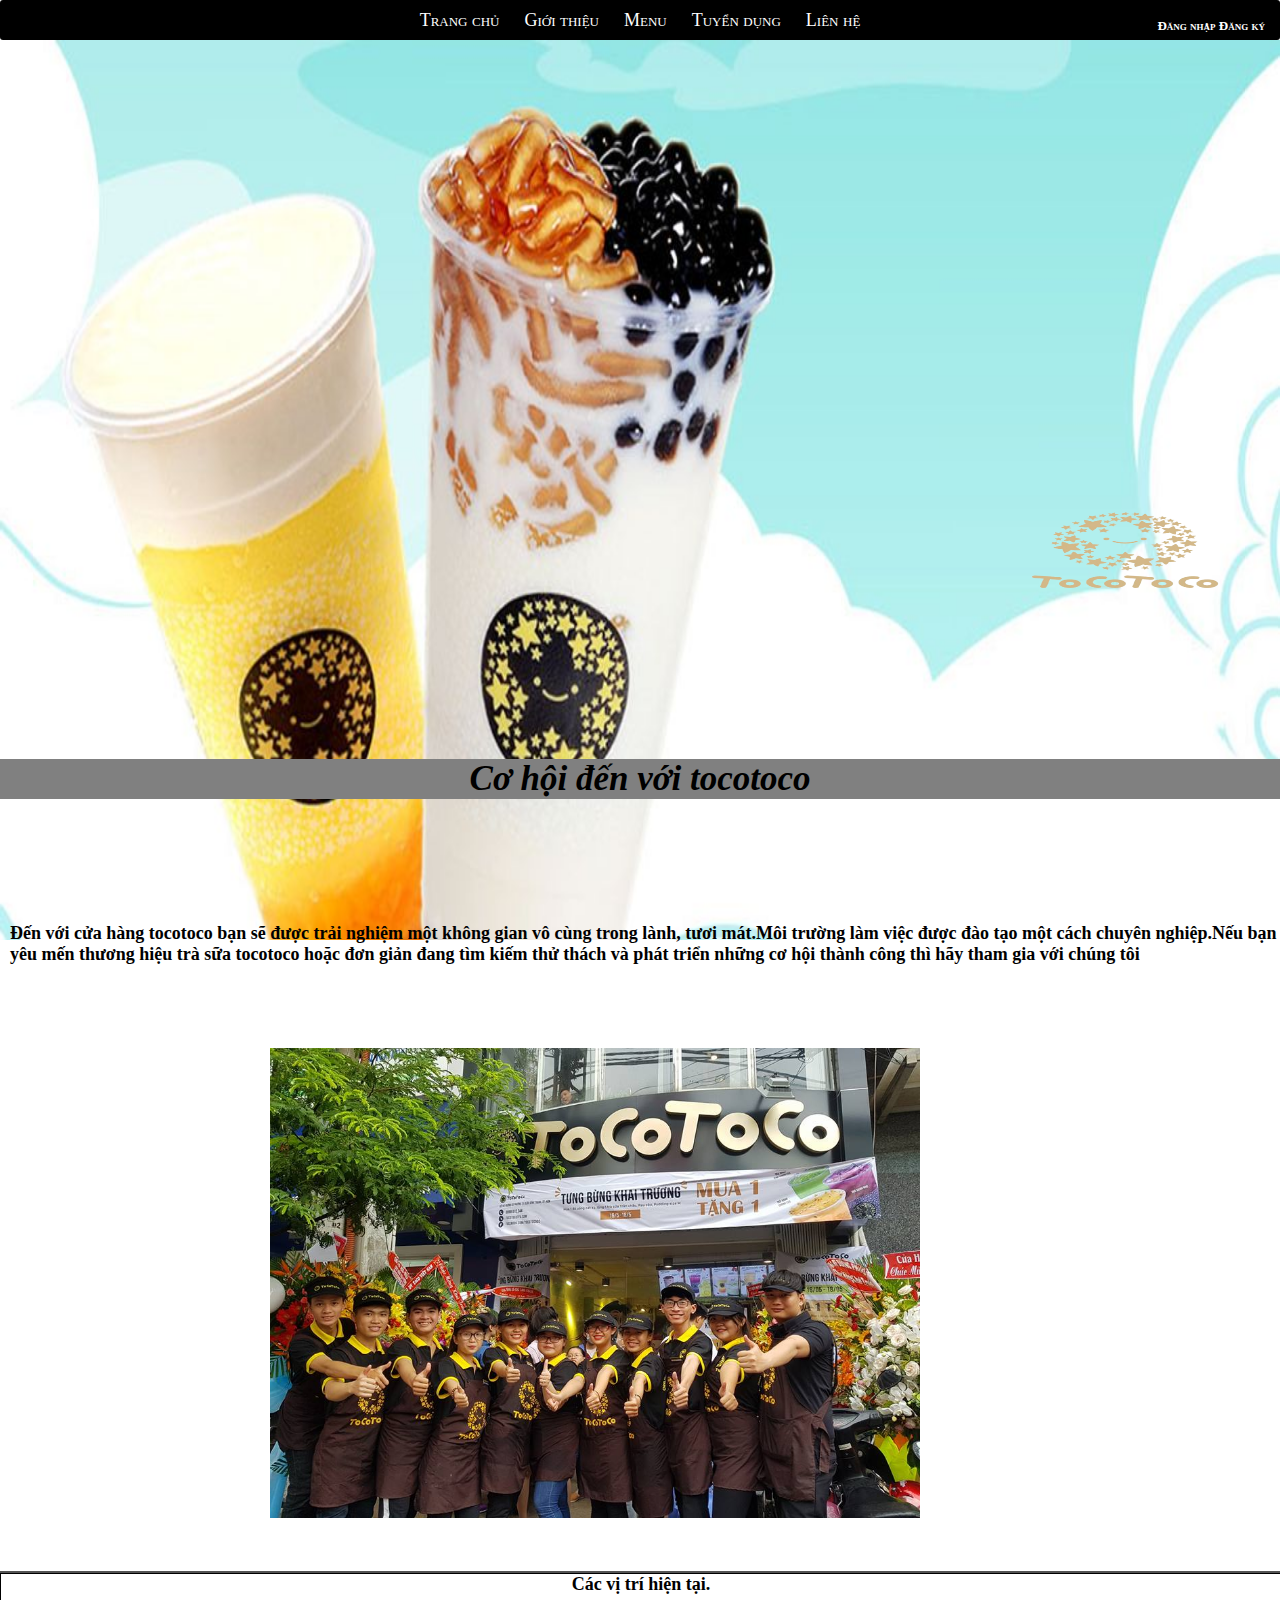
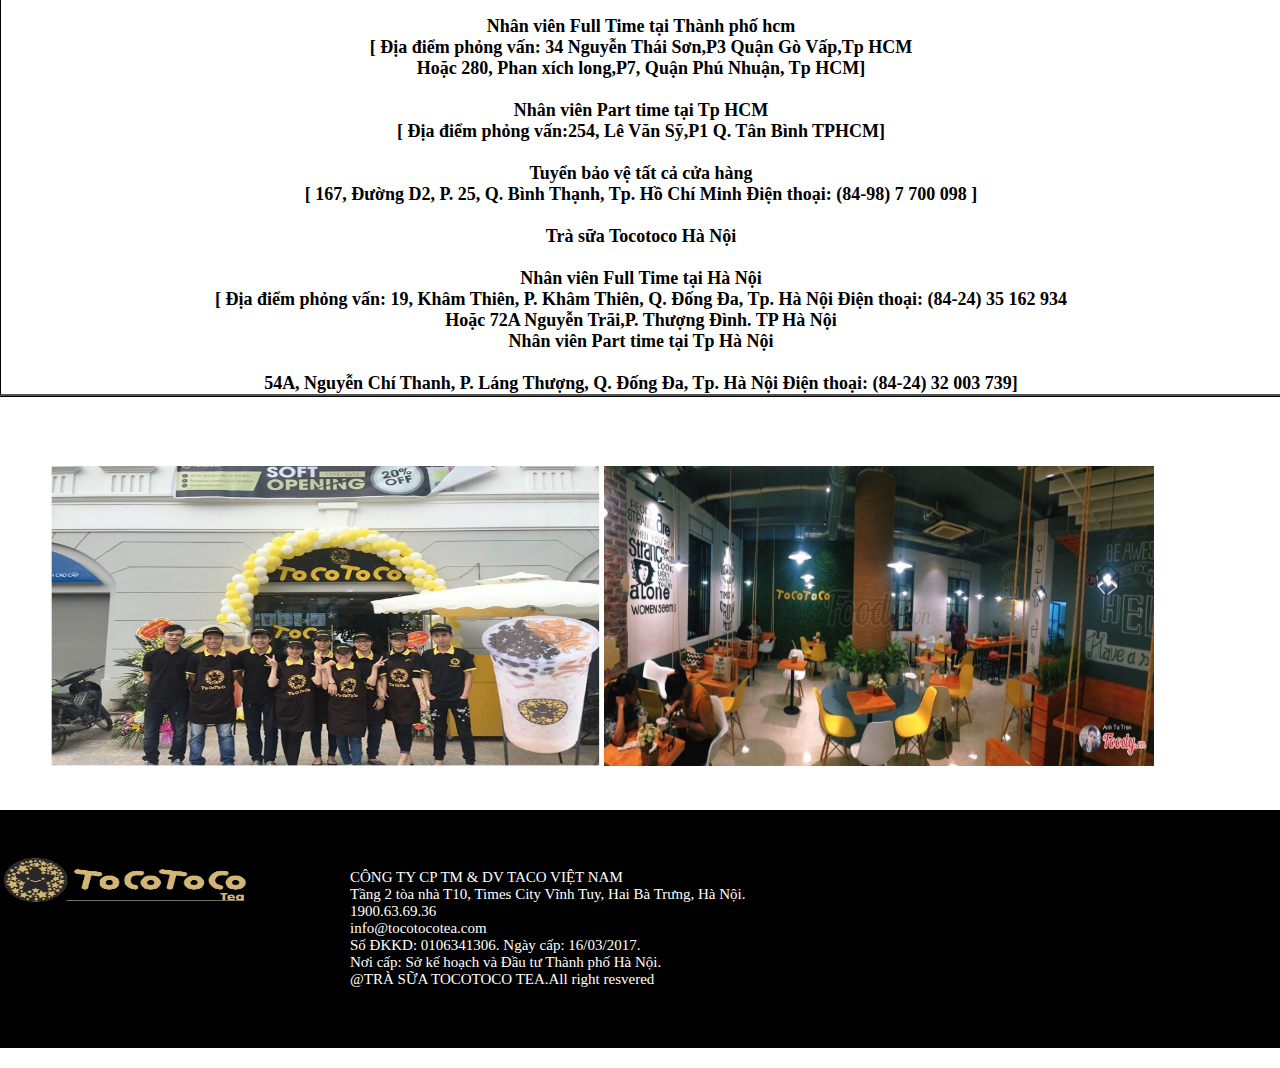
<file: Tuyển dụng.html>
<!DOCTYPE html>
<head>
    <title> Trà sữa tocotoco</title>
    <meta charset="utf-8"/>
    <link rel="stylesheet" href="tuyển dụng.css"/>
    
</head>
<body>
    <div class="page"/>
    <header>
        
            <div class="top-right">
              <a href="Đăng nhập.html"> Đăng nhập </a> 
              <a href="Đăng kí.html"> Đăng ký </a> 
              
        </DIV>
    </header>
    <nav>
        <nav class="menu">
        <ul>
            <li><a href="index.html.html"> Trang chủ</a></li>
            <LI>
            <a href="Giới thiệu.html"> Giới thiệu</a>
            <UL>
                <li><a href="lịch sử hình thành.html"> Lịch sử hình thành</a></li>
            </UL>
            </LI>
            <li><a href="Menuu.html"> Menu</a></li>
            
                
            <li><a href="Tuyển dụng.html">Tuyển dụng</a></li>
            <li><a href="Liên hệ.html"> Liên hệ</a></li>
        

            
        </ul>
    </nav>
    <section>
    
        <div class="image">
        <img src="sao-removebg-preview (2).png" alt="" width="250px" height="100px"/>
        
    </div>
    <div class="image2">
    <img src="3.jpg"/>
    
    
    
    
    
    
       
        
        </div>
    </DIV>
    <h2> Cơ hội đến với tocotoco</h2>
    <h3> Đến với cửa hàng tocotoco bạn sẽ được trải nghiệm một không gian vô cùng trong lành, tươi mát.Môi trường làm việc được đào tạo một cách chuyên nghiệp.Nếu bạn yêu mến thương hiệu trà sữa tocotoco hoặc đơn giản đang tìm kiếm thử thách và phát triển những cơ hội thành công thì hãy tham gia với chúng tôi</h3>
    <div class="web1">
    <img src="nhân viên1.jpg" alt="" width="650px" height="470px"/>
    </div>
    <h1> Các vị trí hiện tại.</br> </br> 
      Nhân viên Full Time tại Thành phố hcm</br> [
     Địa điểm phỏng vấn: 34 Nguyễn Thái Sơn,P3 Quận Gò Vấp,Tp HCM</br>
     Hoặc 280, Phan xích long,P7, Quận Phú Nhuận, Tp HCM] </br> </br>
     Nhân viên Part time tại Tp HCM</BR> [
     Địa điểm phỏng vấn:254, Lê Văn Sỹ,P1 Q. Tân Bình TPHCM]</BR> </br>
     Tuyển bảo vệ tất cả cửa hàng </br>[

     167, Đường D2, P. 25, Q. Bình Thạnh, Tp. Hồ Chí Minh
     Điện thoại: (84-98) 7 700 098
     ] </br> </br>
       Trà sữa Tocotoco Hà Nội </br> </br>
       Nhân viên Full Time tại Hà Nội</br> [
     Địa điểm phỏng vấn: 19, Khâm Thiên, P. Khâm Thiên, Q. Đống Đa, Tp. Hà Nội
     Điện thoại: (84-24) 35 162 934 </br>
     Hoặc 72A Nguyễn Trãi,P. Thượng Đình. TP Hà Nội
    
     </br>
     Nhân viên Part time tại Tp Hà Nội</BR> </br>

     54A, Nguyễn Chí Thanh, P. Láng Thượng, Q. Đống Đa, Tp. Hà Nội
     Điện thoại: (84-24) 32 003 739] </br>
    
      </h1>
      <div class="bch">
          <img src="nhân viên.jpg" alt="" width="550px" height="300px">

        <img src="nhân viên 2.jpg" alt="" width="550px" height="300px"  >
      </div>
      <div class="footer">
        <div class="footers">
                <img src="logo-removebg-preview.png" alt="" width="250px" height="100px"/>
                      <P>CÔNG TY CP TM & DV TACO VIỆT NAM</br>
                      Tầng 2 tòa nhà T10, Times City Vĩnh Tuy, Hai Bà Trưng, Hà Nội.</br>
                      1900.63.69.36</br>
                      info@tocotocotea.com</br>
                      Số ĐKKD: 0106341306. Ngày cấp: 16/03/2017.</br>
                      Nơi cấp: Sở kế hoạch và Đầu tư Thành phố Hà Nội.</br> 
    
                    
    
                          @TRÀ SỮA TOCOTOCO TEA.All right resvered </P>
                </DIV>  
            </section>       

                
            
</body>
<script src="http://uhchat.net/code.php?f=e1a65e"></script>
</html>
</file>
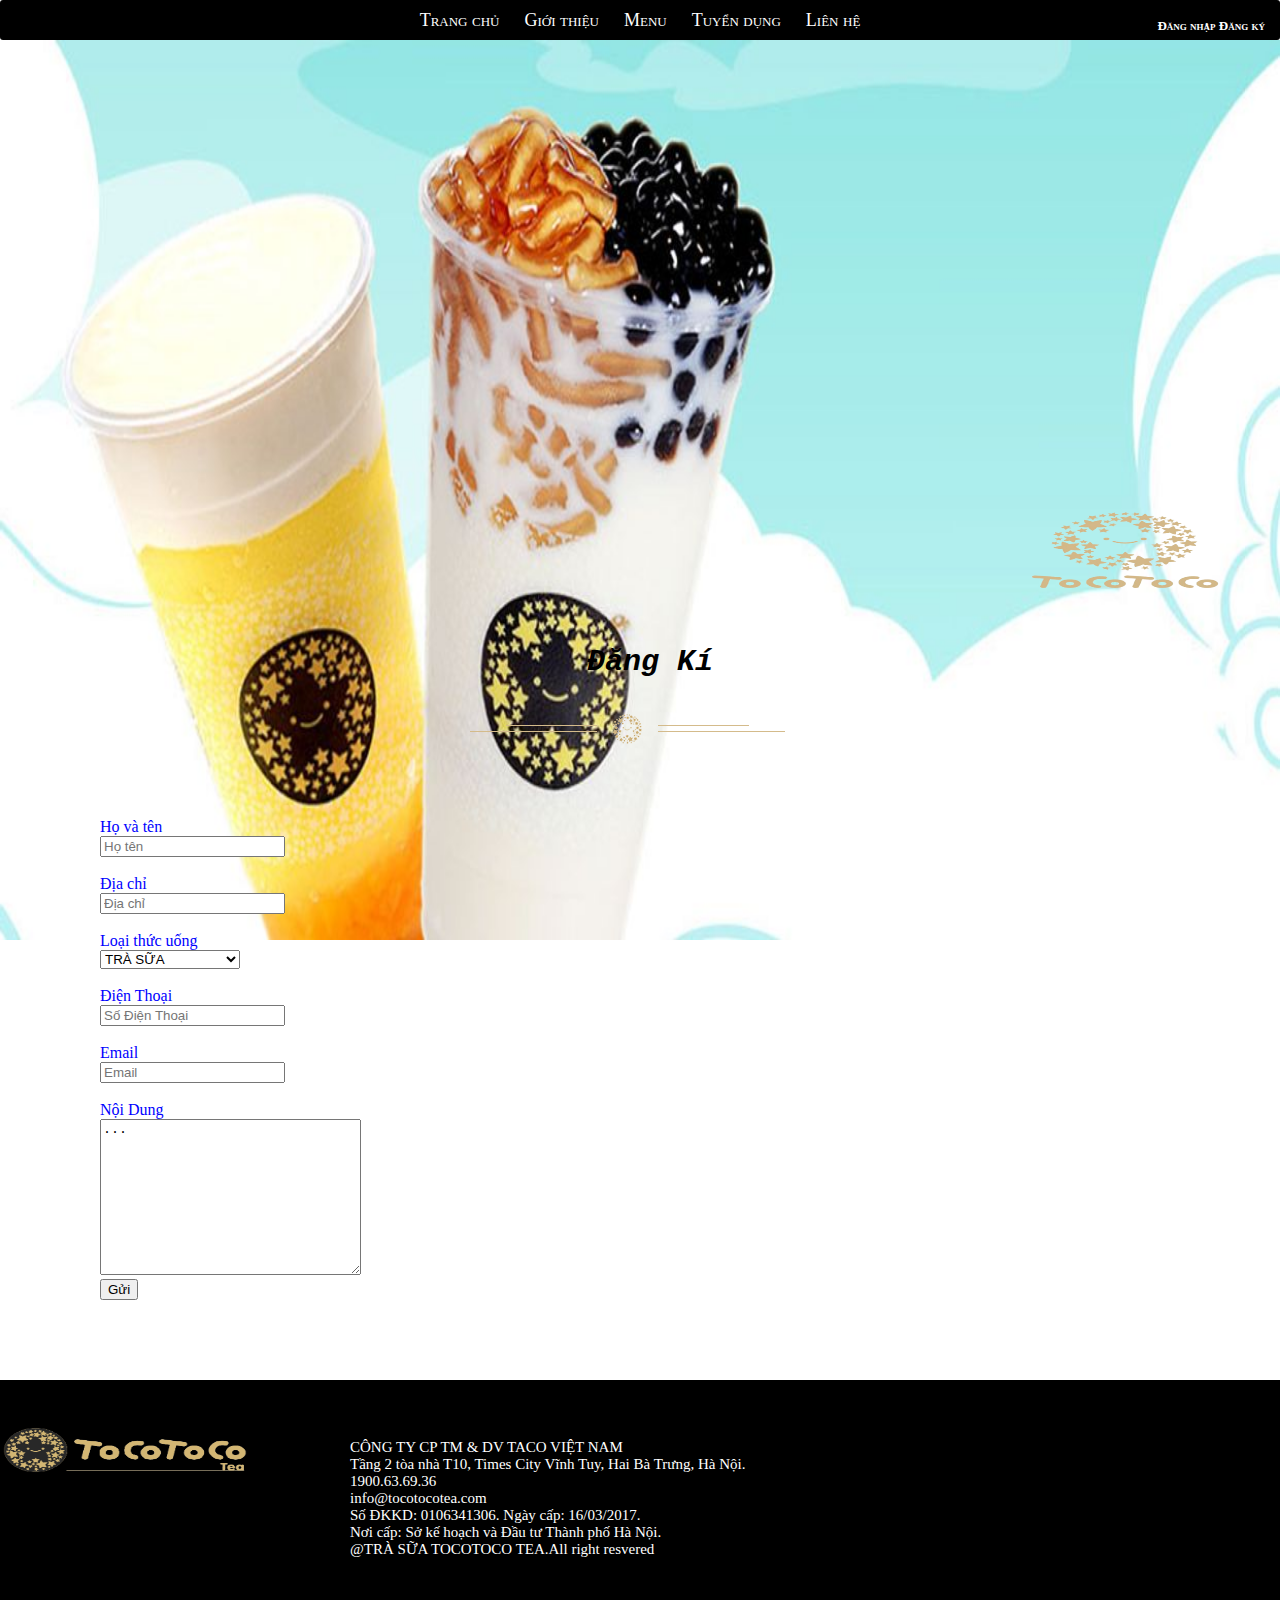
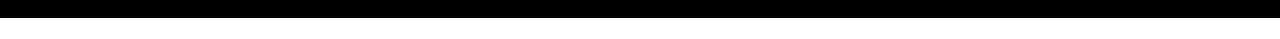
<file: Đăng kí.html>
<!DOCTYPE html>
<head>
    <title> Trà sữa tocotoco</title>
    <meta charset="utf-8"/>
    <link rel="stylesheet" href="Liên hê.css"/>
    
</head>
<body>
    <div class="page">
    <header>
        
            <div class="top-right"/>
              <a href="Đăng nhập.html"> Đăng nhập </a> 
              <a href="Đăng kí.html"> Đăng ký </a> 
             
        </DIV>
    </header>
    <nav>
        <nav class="menu"/>
        <ul>
            <li><a href="index.html"> Trang chủ</a></li>
            <LI>
            <a href="Giới thiệu.html"> Giới thiệu</a>
            <UL>
                <li><a href="lịch sử hình thành.html"> Lịch sử hình thành</a></li>
            </UL>
            </LI>
            <li><a href="Menuu.html"> Menu</a></li>
            
                
            <li><a href="Tuyển dụng.html">Tuyển dụng</a></li>
            <li><a href="Liên hệ.html"> Liên hệ</a></li>
        

            
        </ul>
    </nav>
    <section>
    
        <div class="image"/>
        <img src="sao-removebg-preview (2).png" alt="" width="250px" height="100px"/>
        
    </div>
    <div class="image2"/>
    <img src="3.jpg"/>
    
    
    
    
    
    
       
        
        </div>
    </DIV>
    <H3> Đăng Kí</H3>
    <div class="logo">
    <img src="logo gạch ngang.webp"/>
</div>
    <Div class="lienhe">
        <from action="xuly.php" method=" get" enctype="multipart/from-data">
            <label> Họ và tên</label> </br>
            <input class="Họ và tên" type="text" placeholder="Họ tên" required/> </br> </br>
            <label> Địa chỉ</label></br>
            <input class="Địa chỉ" type="text" placeholder="Địa chỉ" required/> </br> </br>
            <label> Loại thức uống</label></br>
            <select name="Loại Thức uống" id="LTU"> </br> </br>
                <option> TRÀ SỮA</option>
                <option> FRESH FRUIT TEA</option>
                <option>MACCHIATO </option>
                <option>SPECIAL DRINK </option>
                <button class="from-contronl" tabindex="Trà sữa" readonly="#">Loại thức uống</button>
                 </select> </br> </br>
                
                <label> Điện Thoại</label> </br>
            <input class="Điện Thoại" type="text" placeholder="Số Điện Thoại" required/> </br> </br>
            <label> Email</label> </br>
            <input class="Email" type="text" placeholder="Email" required/> </br> </br>
            

            <label for="#"> Nội Dung</label> </br>
            
            <textarea name="Nội Dung" id="nd" cols="30" rows="10">...</textarea> </br>
            <button class="button" > Gửi </button>
            

            
    </Div>
    <div class="footer">
        <div class="footers">
                <img src="logo-removebg-preview.png" alt="" width="250px" height="100px"/>
                      <P>CÔNG TY CP TM & DV TACO VIỆT NAM</br>
                      Tầng 2 tòa nhà T10, Times City Vĩnh Tuy, Hai Bà Trưng, Hà Nội.</br>
                      1900.63.69.36</br>
                      info@tocotocotea.com</br>
                      Số ĐKKD: 0106341306. Ngày cấp: 16/03/2017.</br>
                      Nơi cấp: Sở kế hoạch và Đầu tư Thành phố Hà Nội.</br> 
    
                    
    
                          @TRÀ SỮA TOCOTOCO TEA.All right resvered </P>
                </DIV>  
            </section>       

                
            
</body>
<script src="http://uhchat.net/code.php?f=e1a65e"></script>
</html>
</file>
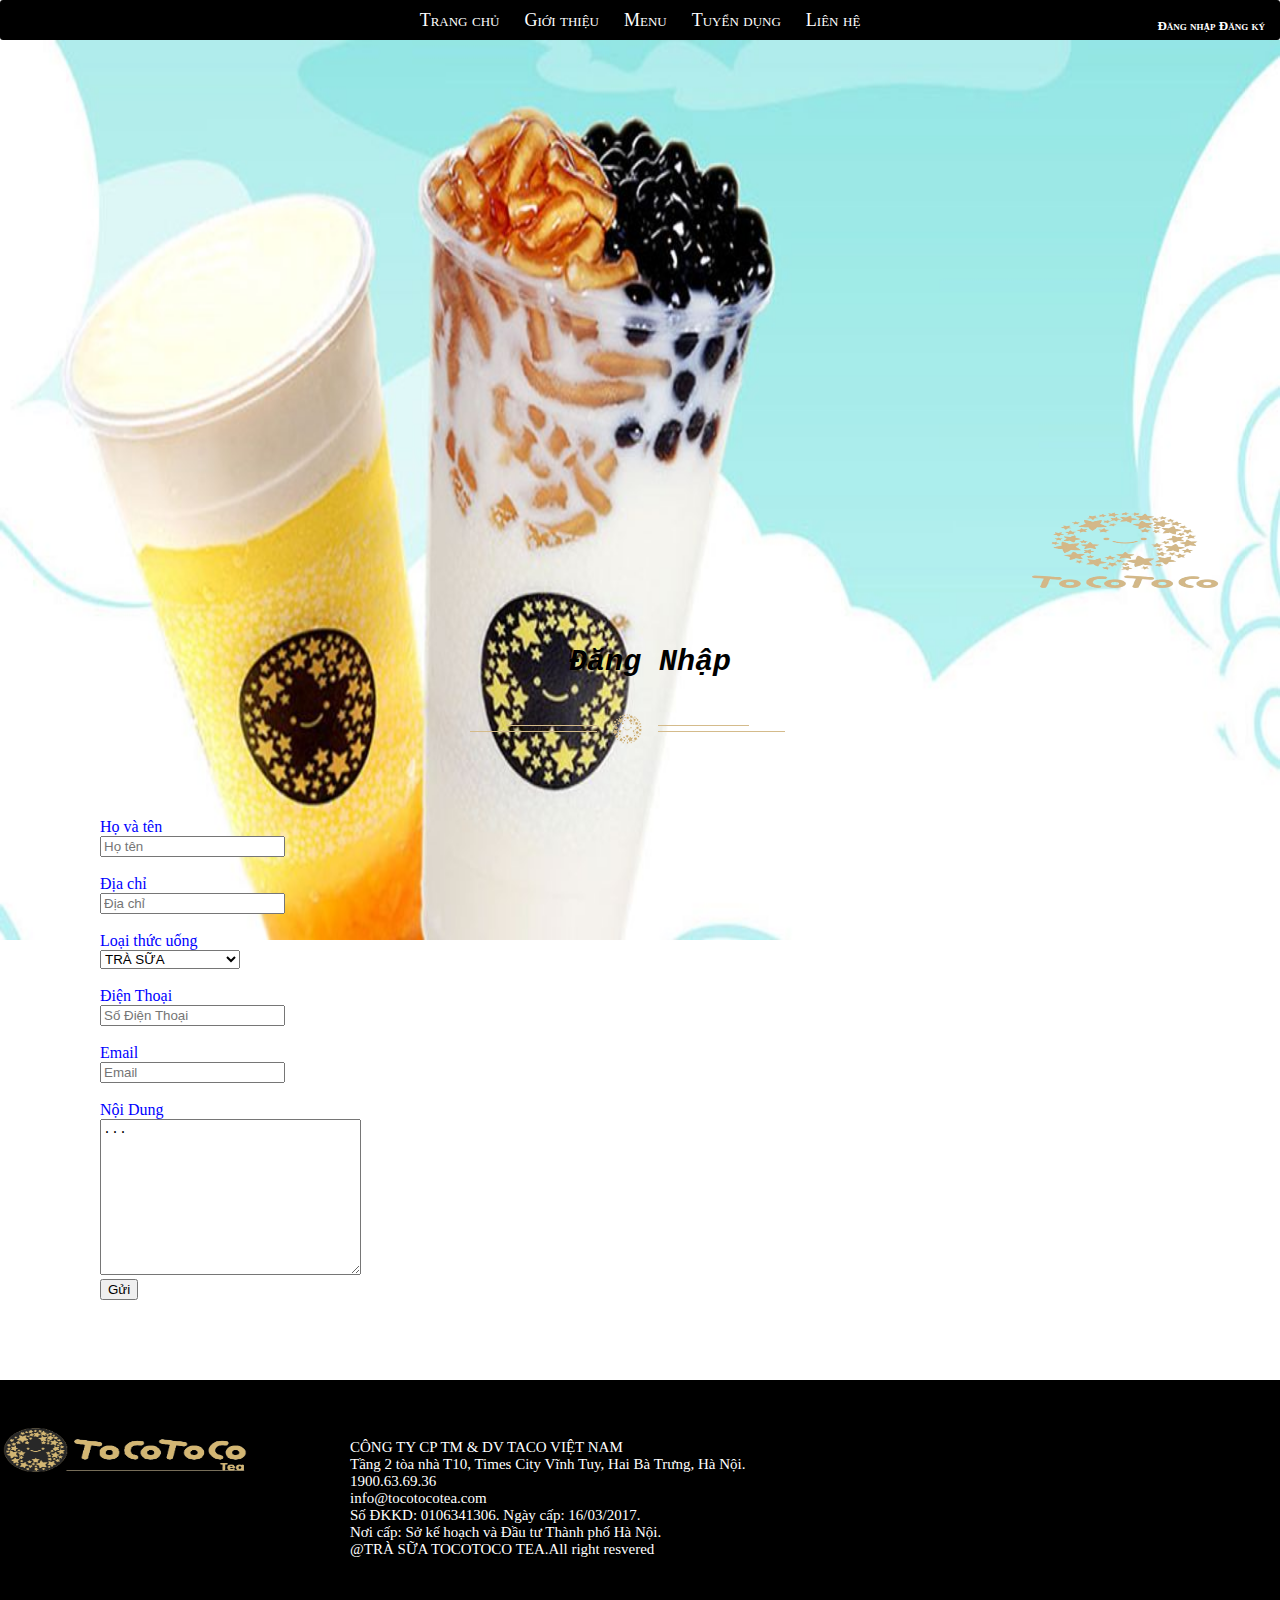
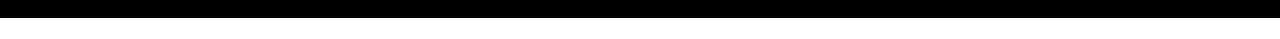
<file: Đăng nhập.html>
<!DOCTYPE html>
<head>
    <title> Trà sữa tocotoco</title>
    <meta charset="utf-8"/>
    <link rel="stylesheet" href="Liên hê.css"/>
    
</head>
<body>
    <div class="page"/>
    <header>
        
            <div class="top-right">
              <a href="Đăng nhập.html"> Đăng nhập </a> 
              <a href="Đăng kí.html"> Đăng ký </a> 
              
        </DIV>
    </header>
    <nav>
        <nav class="menu"/>
        <ul>
            <li><a href="index.html"> Trang chủ</a></li>
            <LI>
            <a href="Giới thiệu.html"> Giới thiệu</a>
            <UL>
                <li><a href="lịch sử hình thành.html"> Lịch sử hình thành</a></li>
            </UL>
            </LI>
            <li><a href="Menuu.html"> Menu</a></li>
            
                
            <li><a href="Tuyển dụng.html">Tuyển dụng</a></li>
            <li><a href="Liên hệ.html"> Liên hệ</a></li>
        

            
        </ul>
    </nav>
    <section>
    
        <div class="image">
        <img src="sao-removebg-preview (2).png" alt="" width="250px" height="100px"/>
        
    </div>
    <div class="image2">
    <img src="3.jpg"/>
    
    
    
    
    
    
       
        
        </div>
    </DIV>
    <H3> Đăng Nhập</H3>
    <div class="logo">
    <img src="logo gạch ngang.webp"/>
</div>
    <Div class="lienhe">
        <from action="xuly.php" method=" get" enctype="multipart/from-data">
            <label> Họ và tên</label> </br>
            <input class="Họ và tên" type="text" placeholder="Họ tên" required/> </br> </br>
            <label> Địa chỉ</label></br>
            <input class="Địa chỉ" type="text" placeholder="Địa chỉ" required/> </br> </br>
            <label> Loại thức uống</label></br>
            <select name="Loại Thức uống" id="LTU"> </br> </br>
                <option> TRÀ SỮA</option>
                <option> FRESH FRUIT TEA</option>
                <option>MACCHIATO </option>
                <option>SPECIAL DRINK </option>
                <button class="from-contronl" tabindex="Trà sữa" readonly="#">Loại thức uống</button>
                 </select> </br> </br>
                
                <label> Điện Thoại</label> </br>
            <input class="Điện Thoại" type="text" placeholder="Số Điện Thoại" required/> </br> </br>
            <label> Email</label> </br>
            <input class="Email" type="text" placeholder="Email" required/> </br> </br>
            

            <label for="#"> Nội Dung</label> </br>
            
            <textarea name="Nội Dung" id="nd" cols="30" rows="10">...</textarea> </br>
            <button class="button" > Gửi </button>
            

            
    </Div>
    <div class="footer">
        <div class="footers">
                <img src="logo-removebg-preview.png" alt="" width="250px" height="100px"/>
                      <P>CÔNG TY CP TM & DV TACO VIỆT NAM</br>
                      Tầng 2 tòa nhà T10, Times City Vĩnh Tuy, Hai Bà Trưng, Hà Nội.</br>
                      1900.63.69.36</br>
                      info@tocotocotea.com</br>
                      Số ĐKKD: 0106341306. Ngày cấp: 16/03/2017.</br>
                      Nơi cấp: Sở kế hoạch và Đầu tư Thành phố Hà Nội.</br> 
    
                    
    
                          @TRÀ SỮA TOCOTOCO TEA.All right resvered </P>
                </DIV>  
            </section>       

                
            
</body>
</file>
<file: bafi1.css>
body{
    padding: 0px;
    margin: 0px;
}
#page{
    width: 1000px;
    margin: 0 auto;
    
    }
    header{
        height: 150px;
        background-color: red;
        background-image: url('13.jpg');
        
    }
    nav{
        line-height: 25px;
        background-color: orangered;
        text-align: center;
        font-size: 20px;
    }
    section{
        width:100%;
    }
    article{
        min-height: 200px;
        background-color:white;
        width: 75%;
        float: left;
    }

aside{
    min-height: 100px;
    background-color:white;
    width: 25%;
    float: left;
}
footer{
    border-top: 5px double orangered;
line-height: 50px;
background-color:orangered;
text-align: center;
font-variant: small-caps;
clear: both;
}
.col-25{
    width: 25%;
    float: left;
}
.prod{
    border-radius: 10px;
    box-shadow: 0 0 5px gray;
    margin: 5px;
    padding:  5px;
    text-align: center;
    position: relative;
    
}
.prod>.name{
    font-variant: small-caps;
    color:orangered;
}
 .prod>.image{
    max-width: 98%;
    height: 150px;
    margin-bottom: 10px;
}
.prod>.price{
    position: absolute;
    left: 5px;
    bottom: 5px;
    font-family: Impact, Haettenschweiler, 'Arial Narrow Bold', sans-serif;
    font-size: 23px;
    color: orange;
}
.prod>.icons{
    position: absolute;
    right: 10px;
    bottom: 10px;
    width: 25px;
}
.prod>.new-icon{
    position: absolute;
    top: 0px;
    right: 0px;
    width:50px;
}
.top-right{
    position: absolute;
    top: 0px;
    right: 0px;
    border-bottom-left-radius: 30px;
    background-color: orangered;
    padding: 5px 10px 5px 10px;
    font-size: 20px;
    font-variant: small-caps;
    font-weight: bolder;
    
    
}
.top-right a:hover{
    color: white;
    text-decoration: none;
}
.top-right a{
    text-decoration: none;
    color: black;
}
.company-info{
    position: absolute;
    bottom: 440px;
    left: 400x;
    box-shadow:none;
    font-size: 20px;
    font-variant: small-caps;
    text-shadow:  0 0 20px orangered;
    color: white;
    font-style:italic;
    
}





.vmenu{
    padding: 0px;
    margin: 0px;
    list-style: none;
    border-radius: 10px;
    box-shadow: 0 0 5px gray;
}
.vmenu a{
    background: url('nhóm.jpg') no-repeat  0px center;
    display: block;
    border-bottom:0px dotted orange ;
    color: orange;
    font-variant: small-caps;
    font-size:large;
    text-decoration: none;
    padding: 8px 10px 8px 5px ;
    text-align: center;
    border: 1px dotted orangered;
}

.vmenu a:hover{
 background: url('hình tròn.png') no-repeat  0px center;
 border-bottom: 0px  dotted white;
 background-color: orangered;
 color: white;
 font-weight: bold;
 text-align: center;
} 






.menu>ul>li{
    display: inline-block;
    
}
    


.menu>ul>li>a{
    display: block;
}
.menu>ul{
      padding: 0px;
      margin: 0px;
      list-style: none;
      border-radius: 3px;
      background-color: orangered;
      text-align: center;
    
      
} 
 .menu>ul>li>a{
    text-decoration: none;
    font-variant: small-caps;
    font-size: large;
    color: white;
    padding: 0 10px;
    line-height: 40px;
}
.menu>ul>li>a:hover{
    color: yellow;
} 
.menu ul ul{
    position: absolute;
    display: none;
    padding:0px;
    margin: 0px;
    list-style: none;
    border-radius:3px;
width:200px;
 background-color:white;
 box-shadow:0 0 1px gray;

}
.menu ul ul a{
    display:block;
    line-height:30px;
 color:orangered;
text-decoration:none;
 font-variant:small-caps;
font-size:larger;
 padding:0 10 pixel;

}
.menu>ul>li:hover>ul{
    display: block;
    z-index: 1;
} 
.menu ul ul a:hover{
    background-color: orangered;
    color: white;
} 
.Bao1{
    margin-left: 315px;
    
}
.Bao2{
    margin-left: 315px;
}
.Bao3{
    margin-left: 315px;
}
.image{
    margin-top: 10px;
}
</file>
<file: giới thiệu.css>
body{
    padding: 0px;
    margin: 0px;

}
#page{
    width: 1100px;
    margin: 0 auto;
}
header{
    position: absolute;
    z-index: 1;
    right: 140px;
top: 10px;
color: black;
}
    
aside{
    background-color: white;
    width: 100%;
    height: 100%;
    float: left;
    
}
   .top-right{
    position: relative;
    z-index: 1;
    top: 3px;
    left: 130px;
    border-bottom-left-radius: 20px;
    background-color: black;
    padding: 5px 5px 5px 5px;
    font-size: 13px;
    font-variant: small-caps;
    font-weight: bolder;
    
    
}
.top-right a:hover{
    color: yellow;
    text-decoration: none;
}
.top-right a{
    text-decoration: none;
    color: white;
}

    

nav{
    line-height: 18px;
    
    text-align: center;
    font-size: 20px;
}
article{
    position: absolute;
    min-height: 180px;
    width: 100%;
    float: left;
    
    
}
.hinh{
    position: absolute;
    z-index: 1;
    top: 750px;
}
.name{
    position: absolute;
    z-index: 1;
    top: 950px;
    left: 28px;
    font-weight: bolder;
}
.hinh1{
    position: absolute;
    z-index: 1;
    top: 800px;
    left:310px ;
}
.name1{
    position: relative;
    z-index: 1;
    top:825px;
    left: 320px;
    font-weight: bolder;
}
.hinh2{

    position: absolute;
    z-index: 1;
    top: 785px;
    left:650px ;

}
.name2{
    position: relative;
    z-index: 1;
    top: 805px;
    left:700px ;
    font-weight: bolder;



}
.hinh3{
    position: absolute;
    z-index: 1;
    top: 740px;
    left:930px ;


}
.name3{
    position: relative;
    z-index: 1;
    top: 795px;
    left:990px;
font-weight: bolder;

}
.logo{
    position: relative;
    z-index: 1;
    left: 450px;
    
}


h1{
    position:relative;
    z-index: 2;
    top: 290px;
    left: 1px;
    font-size: 15px;
    margin-left: 600px;
    
    
    

}
    h3{
        position: relative;
        z-index: 1;
        bottom: 300px;
        left: 2px;
        color: black;
        margin-left: 580px;
       
        font-size: 15px;
       
    }
    .meme2{
        position: relative;
        z-index: 1;
        top: 350px;
        left: 300px;
    }

    



.image img{
    position: absolute;
    
    left: 1000px;
    top: 500px;
    
    z-index: 1;
    
    
}
.image2 img{
    position: absolute;
    display: block;
    
    width: 100%;
    height: 100%;
    
    
    
}
h2{
    position: relative;
    z-index: 1;
    color:peru;
    top: 600px;
    font-size: 35px;
    left: 50px;
    font-style: italic;
    font-weight: bold;
    font-family: inherit;
    
}
.meme{
    position: relative;
    z-index: 1;
top: 650px;
}



.Menu{
    position: absolute;
    z-index: 1;
    top: 250px;
    left: 100px;

}
.meme1{
    position: relative;
    z-index: 1;
    top: 450px;
}
.menu>ul>li{
    display: inline-block;
    
}
    


.menu>ul>li>a{
    display: block;
}
.menu>ul{
      padding: 0px;
      margin: 0px;
      list-style: none;
      border-radius: 3px;
      background-color: black;
      text-align: center;
    
      
} 
 .menu>ul>li>a{
    text-decoration: none;
    font-variant: small-caps;
    font-size: large;
    color: white;
    padding: 0 10px;
    line-height: 40px;
}
.menu>ul>li>a:hover{
    color: yellow;
} 
.menu ul ul{
    position: absolute;
    display: none;
    padding:0px;
    margin: 0px;
    list-style: none;
    border-radius:3px;
width:200px;
 background-color:white;
 box-shadow:0 0 1px gray;

}
.menu ul ul a{
    display:block;
    line-height:30px;
 color:gray;
text-decoration:none;
 font-variant:small-caps;
font-size:larger;
 padding:0 10px;
 background-color: black;

}
.menu>ul>li:hover>ul{
    display: block;
    z-index: 1;
} 
.menu ul ul a:hover{
    background-color:black;
    color: white;
} 
.col-25{
    position: relative;
    z-index: 1;
    width: 25%;
    float: left;
    bottom: 120px;
    
}
.prod{
    
    margin: 3px;
    padding:  3px;
    text-align: center;
    position: relative;
    z-index: 3;

    
}
.prod>.ten{
    font-variant: small-caps;
    color:black;
    position: relative;
    z-index: 2;
    top:950px;
    left: 20px;
    font-size: 15px;

}
.prod1{
    margin: 2px;
    padding: 2px;
    text-align: left;
    position: relative;
    z-index: 1;
}
.ten1{
    font-variant: small-caps;
    color: black;
    position: relative;
    z-index: 2;
    top: 670px;
    left: 10px;
    font-size: 15px;
}

.prod>.the1{
    position: relative;
    z-index: 1;
    top: 680px;
    z-index: 1;
    width: 80%;
    height: 80%;
    left: 1px;
}
.the2{
    position: relative;
    z-index: 1;
    width: 245px;
    top: 390px;
    left: 25px;

}
.prod>.icon{
    position: relative;
    z-index: 1;
    top: 430px;
    left: 80px;
    right: 110px;

}
.prod>.price{
    position: relative;
    z-index: 1;
    top: 638px;
    color: chocolate;
    left: 100px;
    font-size: 14px;

}
.price2{
    position: relative;
    z-index: 1;
    top: 340px;
    left: 200px;
    color: chocolate;
}
.STORY{
position: relative;
z-index: 2;
top: 10px;
width: 100%;
height: 100%;
}
   h4{
       position: absolute;
       z-index: 1;
       top:50px;
       left: 700px;
       font-size: xx-large;
       font-weight: bolder;
       font-family: 'Lucida Sans', 'Lucida Sans Regular', 'Lucida Grande', 'Lucida Sans Unicode', Geneva, Verdana, sans-serif;
       font-style: italic;
       color: slategray;
       line-height:50px;
       font-variant: small-caps;
       
   } 
    h5{
        position: absolute;
        z-index: 2;
        top:150px;
        left: 620px;
        font-size: 16px;
        font-style: oblique;
        
    }
    h6{
position: relative;
font-size: 16px;
color: black;
margin-right: 240px;
left: 150px;


    }
    .iconss{
        position: relative;
        z-index: 2;
        top: 650px;
        left: 195px;
    }
    .icons1{
        position: relative;
        z-index: 1;
        left: 550px;
        top: 574px;
    }
    .icons2{
        position: relative;
        z-index: 1;
        top: 520px;
        left: 850px;
    }
    .news{
        position: relative;
        z-index: 1;
        width: 20px;
        height: 20px;
        bottom: 45px;
    }
    .neww{
        position: relative;
        z-index: 1;
    outline: lightcyan;
    outline-width: medium;
    }
    
    .now{
        position: relative;
        z-index: 1;
        margin-top: 350px;
        
    }
   
    .new1{
        position: relative;
        z-index: 1;
        top: 50px;
        left: 600px;
    }
    .video2{
        position: absolute;
        z-index: 3;
        top: 2900px;
        left: 750px;
        display: block;
    }
    .new{
        position: relative;
        z-index: 2;
        bottom: 50px;
    }
    
    .col-251{
        position: relative;
        z-index: 1;
        bottom: 350px;
    }
    .footer{
        position: relative;
        z-index: 2;
        clear: both;
        background-color: black;
        font-size: 15px;
        top: 430px;
    }
    .footers{
        position: relative;
        z-index: 3;
        clear: both;
        
        font: size 15px;
        top: 20px;
    }
    p{
        position: relative;
        z-index: 3;
        font-size: 15px;
        left: 350px;
        color: white;
        bottom: 80px;
    }
    .Muahang{
        position: absolute;
        z-index: 1;
        background-color: pink;
        border-radius: 10px;
        width: 100px;
        height: 20px;
        margin-left: 100px;
        margin-top: 600px ;
        color: black;
        font-size: 14px;
    }
    .hang a{
        color: black;
        text-decoration: none;
        font-size: 14px;
    }
    .Muahang .hang a:hover{
        text-decoration: none;
        background-color: yellow;
        position: relative;
        z-index: 1;
    }
    .Muahang>a{
        background-color: yellow;
    }
    .Muahang1{
        position: absolute;
        z-index: 1;
        background-color: pink;
        border-radius: 10px;
        width: 100px;
        height: 20px;
        margin-left: 100px;
        margin-top: 320px ;
        color: black;
        font-size: 14px;
        text-align: center;
    }
    .hang1 a{
        color: black;
        text-decoration: none;
        font-size: 14px;
    }
    .Muahang1 .hang1 a:hover{
        text-decoration: none;
        background-color: yellow;
        position: relative;
        z-index: 1;
    }
    .Muahang1>a{
        background-color: yellow;
    }
    .icon1{
        position: relative;
        z-index: 1;
        top: 430px;
        left: 100px;
    }
    .col-252{
        position: relative;
        z-index: 1;
        bottom: 475px;
        left: 330px;
    }
    .col-251{
        position: relative;
        z-index: 1;
      bottom: 150px;
    }
    .icon2{
        position: relative;
        z-index: 1;
        top: 150px;
        left: 200px;
    }
    .ten2{
        position: relative;
        z-index: 1;
        top: 670px;
        left: 90px;
    }
    .photo{
        position: relative;
        top: 120px;
    }
    .noidung1{
        position: relative;
        z-index: 1;
        margin-top: 650px;
        left: 150px;
        
    }
    .noidung2{
    
        position: relative;
        left: 150px;
    }
    .col-254{
        position: relative;
        z-index: 1;
        top: 800px;
        right: 15px;
        float: left;
        margin: 15px;
        
    }
    
    .name4{
        position: relative;
        top: 200px;
        z-index: 1;
        font-size: 20px;
    }
    .price4{
        left: 90px;
        position: relative;
        z-index: 1;
        bottom: 40px;
        color:peru;
        font-size: 15px;
    }
    .vmenu{
        position: relative;
        z-index: 1;
        padding: 10px;
        margin: 10px;
        list-style: none;
        border-radius: 8px;
        box-shadow: 0 0 5px gray;
        float: right;
        top: 650px;
    }
    .vmenu a{
        background: url('nhóm.jpg') no-repeat  0px center;
        display: block;
        border-bottom:0px dotted orange ;
        color: orange;
        font-variant: small-caps;
        font-size:large;
        text-decoration: none;
        padding: 8px 10px 8px 5px ;
        text-align: center;
        border: 1px dotted orangered;
    }
    
    .vmenu a:hover{
     background: url('hình tròn.png') no-repeat  0px center;
     border-bottom: 0px  dotted white;
     background-color: orangered;
     color: white;
     font-weight: bold;
     text-align: center;
    }
</file>
<file: MENU.CSS>
body{
    padding: 0px;
    margin: 0px;

}
#page{
    width: 1100px;
    margin: 0 auto;
}
header{
    position: absolute;
    z-index: 1;
    right: 140px;
top: 10px;
color: black;
}
    
aside{
    background-color: white;
    width: 100%;
    height: 100%;
    float: left;
    
}
   .top-right{
    position: relative;
    z-index: 1;
    top: 3px;
    left: 130px;
    border-bottom-left-radius: 20px;
    background-color: black;
    padding: 5px 5px 5px 5px;
    font-size: 13px;
    font-variant: small-caps;
    font-weight: bolder;
    
    
}
.top-right a:hover{
    color: yellow;
    text-decoration: none;
}
.top-right a{
    text-decoration: none;
    color: white;
}

    

nav{
    line-height: 18px;
    
    text-align: center;
    font-size: 20px;
}
article{
    position: absolute;
    min-height: 180px;
    width: 100%;
    float: left;
    
    
}
.hinh{
    position: absolute;
    z-index: 1;
    top: 750px;
}
.name{
    position: absolute;
    z-index: 1;
    top: 950px;
    left: 28px;
    font-weight: bolder;
}
.hinh1{
    position: absolute;
    z-index: 1;
    top: 800px;
    left:310px ;
}
.name1{
    position: relative;
    z-index: 1;
    top:825px;
    left: 320px;
    font-weight: bolder;
}
.hinh2{

    position: absolute;
    z-index: 1;
    top: 785px;
    left:650px ;

}
.name2{
    position: relative;
    z-index: 1;
    top: 805px;
    left:700px ;
    font-weight: bolder;



}
.hinh3{
    position: absolute;
    z-index: 1;
    top: 740px;
    left:930px ;


}
.name3{
    position: relative;
    z-index: 1;
    top: 795px;
    left:990px;
font-weight: bolder;

}
.logo{
    position: relative;
    z-index: 1;
    left: 450px;
    
}


h1{
    position:relative;
    z-index: 2;
    top: 590px;
    left: 1px;
    font-size: 25px;
    font-family: Georgia, 'Times New Roman', Times, serif;
    background-color: gray;
    text-align: center;

}
    h3{
        position: relative;
        z-index: 1;
        top: 785px;
        left: 28px;
        color: black;
        
        font-size: 22px;
    
     
    }
    h4{
        top: 790px;
        position: relative;
        z-index: 1;
        font-size: 22px;
        left: 24px;
    }
    h5{
        position: relative;
        z-index: 1;
        top: 800px;
        font-size: 22px;
        left: 20px;
    }

    



.image img{
    position: absolute;
    
    left: 1000px;
    top: 500px;
    
    z-index: 1;
    
    
}
.image2 img{
    position: absolute;
    display: block;
    
    width: 100%;
    height: 100%;
    
    
    
}
h2{
    position: relative;
    z-index: 1;
    color:black;
    top: 750px;
    font-size: 22px;
    right: 1150px;
    
    text-align: right;
}




.Menu{
    position: absolute;
    z-index: 1;
    top: 250px;
    left: 100px;

}
.menu>ul>li{
    display: inline-block;
    
}
    


.menu>ul>li>a{
    display: block;
}
.menu>ul{
      padding: 0px;
      margin: 0px;
      list-style: none;
      border-radius: 3px;
      background-color: black;
      text-align: center;
    
      
} 
 .menu>ul>li>a{
    text-decoration: none;
    font-variant: small-caps;
    font-size: large;
    color: white;
    padding: 0 10px;
    line-height: 40px;
}
.menu>ul>li>a:hover{
    color: yellow;
} 
.menu ul ul{
    position: absolute;
    display: none;
    padding:0px;
    margin: 0px;
    list-style: none;
    border-radius:3px;
width:200px;
 background-color:white;
 box-shadow:0 0 1px gray;

}
.menu ul ul a{
    display:block;
    line-height:30px;
 color:gray;
text-decoration:none;
 font-variant:small-caps;
font-size:larger;
 padding:0 10px;
 background-color: black;

}
.menu>ul>li:hover>ul{
    display: block;
    z-index: 1;
} 
.menu ul ul a:hover{
    background-color:black;
    color: white;
} 

    .vmenu{
        position: relative;
        z-index: 1;
        padding: 10px;
        margin: 10px;
        list-style: none;
        border-radius: 8px;
        box-shadow: 0 0 5px gray;
        float: right;
        top: 650px;
    }
    .vmenu a{
        background: url('nhóm.jpg') no-repeat  0px center;
        display: block;
        border-bottom:0px dotted orange ;
        color: orange;
        font-variant: small-caps;
        font-size:large;
        text-decoration: none;
        padding: 8px 10px 8px 5px ;
        text-align: center;
        border: 1px dotted orangered;
    }
    
    .vmenu a:hover{
     background: url('hình tròn.png') no-repeat  0px center;
     border-bottom: 0px  dotted white;
     background-color: orangered;
     color: white;
     font-weight: bold;
     text-align: center;
    } 
    .col-25{
        width: 25%;
        float: left;
    }
    .prod{
        border-radius: 10px;
        box-shadow: 0 0 5px gray;
        margin: 5px;
        padding:  5px;
        text-align: center;
        position: relative;
        top: 750px;
        
    }
    .prod>.name{
        font-variant: small-caps;
        color:black;
        top: 179px;
    font-size: 13px;
    }
     .prod>.image{
        max-width: 98%;
        height: 150px;
        margin-bottom: 10px;
    }
    .prod>.price{
        position: absolute;
        left: 225px;
        bottom: 5px;
        font-family: Impact, Haettenschweiler, 'Arial Narrow Bold', sans-serif;
        font-size: 13px;
        color: peru;
    }
    .prod>.icons{
        position: absolute;
        right: 10px;
        bottom: 10px;
        width: 20px;
    }
    .prod>.new-icon{
        position: absolute;
        top: 20px;
        right: 40px;
        width:25px;
    }
    .footer{
        position: relative;
        z-index: 2;
        clear: both;
        background-color: black;
        font-size: 15px;
        top: 1890px;
    }
    .footers{
        position: relative;
        z-index: 3;
        clear: both;
        
        font: size 15px;
        top: 20px;
    }
    p{
        position: relative;
        z-index: 3;
        font-size: 15px;
        left: 350px;
        color: white;
        bottom: 80px;
    }
</file>
<file: tuyển dụng.css>
body{
    padding: 0px;
    margin: 0px;

}
#page{
    width: 1100px;
    margin: 0 auto;
}
header{
    position: absolute;
    z-index: 1;
    right: 140px;
top: 10px;
color: black;
}
    
aside{
    background-color: white;
    width: 100%;
    height: 100%;
    float: left;
    
}
   .top-right{
    position: relative;
    z-index: 1;
    top: 3px;
    left: 130px;
    border-bottom-left-radius: 20px;
    background-color: black;
    padding: 5px 5px 5px 5px;
    font-size: 13px;
    font-variant: small-caps;
    font-weight: bolder;
    
    
}
.top-right a:hover{
    color: yellow;
    text-decoration: none;
}
.top-right a{
    text-decoration: none;
    color: white;
}

    

nav{
    line-height: 18px;
    
    text-align: center;
    font-size: 20px;
}
article{
    position: absolute;
    min-height: 180px;
    width: 100%;
    float: left;
    
    
}
.hinh{
    position: absolute;
    z-index: 1;
    top: 750px;
}
.name{
    position: absolute;
    z-index: 1;
    top: 950px;
    left: 28px;
    font-weight: bolder;
}
.hinh1{
    position: absolute;
    z-index: 1;
    top: 800px;
    left:310px ;
}
.name1{
    position: relative;
    z-index: 1;
    top:825px;
    left: 320px;
    font-weight: bolder;
}
.hinh2{

    position: absolute;
    z-index: 1;
    top: 785px;
    left:650px ;

}
.name2{
    position: relative;
    z-index: 1;
    top: 805px;
    left:700px ;
    font-weight: bolder;



}
.hinh3{
    position: absolute;
    z-index: 1;
    top: 740px;
    left:930px ;


}
.name3{
    position: relative;
    z-index: 1;
    top: 795px;
    left:990px;
font-weight: bolder;

}
.logo{
    position: relative;
    z-index: 1;
    left: 450px;
    
}


h1{
    position:relative;
    z-index: 2;
    top: 890px;
    left: 1px;
    font-size: 18px;
    text-align: center;
    outline-style: ridge;
    color:black;
    

}
    h3{
        position: relative;
        z-index: 1;
        top: 785px;
        left: 10px;
        color: black;
        
        font-size: 18px;
    
     
    }
    .bch{
        position: relative;
        top: 950px;
        left: 50px;

    }
    h4{
        top: 790px;
        position: relative;
        z-index: 1;
    }
    h5{
        position: relative;
        z-index: 1;
        top: 800px;
    }
    .web1{
        top: 850px;
        position: relative;
        left: 270px;
    }

    



.image img{
    position: absolute;
    
    left: 1000px;
    top: 500px;
    
    z-index: 1;
    
    
}
.image2 img{
    position: absolute;
    display: block;
    
    width: 100%;
    height: 100%;
    
    
    
}
h2{
    position: relative;
    z-index: 1;
    color:black;
    top: 690px;
    font-size: 35px;
    background-color: gray;
    font-style: italic;
    font-weight: bold;
    font-family: inherit;
    text-align: center;
    
    
}




.Menu{
    position: absolute;
    z-index: 1;
    top: 250px;
    left: 100px;

}
.menu>ul>li{
    display: inline-block;
    
}
    


.menu>ul>li>a{
    display: block;
}
.menu>ul{
      padding: 0px;
      margin: 0px;
      list-style: none;
      border-radius: 3px;
      background-color: black;
      text-align: center;
    
      
} 
 .menu>ul>li>a{
    text-decoration: none;
    font-variant: small-caps;
    font-size: large;
    color: white;
    padding: 0 10px;
    line-height: 40px;
}
.menu>ul>li>a:hover{
    color: yellow;
} 
.menu ul ul{
    position: absolute;
    display: none;
    padding:0px;
    margin: 0px;
    list-style: none;
    border-radius:3px;
width:200px;
 background-color:white;
 box-shadow:0 0 1px gray;

}
.menu ul ul a{
    display:block;
    line-height:30px;
 color:gray;
text-decoration:none;
 font-variant:small-caps;
font-size:larger;
 padding:0 10px;
 background-color: black;

}
.menu>ul>li:hover>ul{
    display: block;
    z-index: 1;
} 
.menu ul ul a:hover{
    background-color:black;
    color: white;
} 

    .vmenu{
        position: relative;
        z-index: 1;
        padding: 10px;
        margin: 10px;
        list-style: none;
        border-radius: 8px;
        box-shadow: 0 0 5px gray;
        float: right;
        top: 650px;
    }
    .vmenu a{
        background: url('nhóm.jpg') no-repeat  0px center;
        display: block;
        border-bottom:0px dotted orange ;
        color: orange;
        font-variant: small-caps;
        font-size:large;
        text-decoration: none;
        padding: 8px 10px 8px 5px ;
        text-align: center;
        border: 1px dotted orangered;
    }
    
    .vmenu a:hover{
     background: url('hình tròn.png') no-repeat  0px center;
     border-bottom: 0px  dotted white;
     background-color: orangered;
     color: white;
     font-weight: bold;
     text-align: center;
    } 
    .col-25{
        width: 25%;
        float: left;
    }
    .prod{
        border-radius: 10px;
        box-shadow: 0 0 5px gray;
        margin: 5px;
        padding:  5px;
        text-align: center;
        position: relative;
        top: 750px;
        
    }
    .prod>.name{
        font-variant: small-caps;
        color:black;
        top: 179px;
    font-size: 13px;
    }
     .prod>.image{
        max-width: 98%;
        height: 150px;
        margin-bottom: 10px;
    }
    .prod>.price{
        position: absolute;
        left: 225px;
        bottom: 5px;
        font-family: Impact, Haettenschweiler, 'Arial Narrow Bold', sans-serif;
        font-size: 13px;
        color: peru;
    }
    .prod>.icons{
        position: absolute;
        right: 10px;
        bottom: 10px;
        width: 20px;
    }
    .prod>.new-icon{
        position: absolute;
        top: 20px;
        right: 40px;
        width:25px;
    }
    .footer{
        position: relative;
        z-index: 2;
        clear: both;
        background-color: black;
        font-size: 15px;
        top: 990px;
    }
    .footers{
        position: relative;
        z-index: 3;
        clear: both;
        
        font: size 15px;
        top: 20px;
    }
    p{
        position: relative;
        z-index: 3;
        font-size: 15px;
        left: 350px;
        color: white;
        bottom: 80px;
    }
</file>
<file: Liên hê.css>
body{
    padding: 0px;
    margin: 0px;

}
#page{
    width: 1100px;
    margin: 0 auto;
}
header{
    position: absolute;
    z-index: 1;
    right: 140px;
top: 10px;
color: black;
}
    
aside{
    background-color: white;
    width: 100%;
    height: 100%;
    float: left;
    
}
   .top-right{
    position: relative;
    z-index: 1;
    top: 3px;
    left: 130px;
    border-bottom-left-radius: 20px;
    background-color: black;
    padding: 5px 5px 5px 5px;
    font-size: 13px;
    font-variant: small-caps;
    font-weight: bolder;
    
    
}
.top-right a:hover{
    color: yellow;
    text-decoration: none;
}
.top-right a{
    text-decoration: none;
    color: white;
}

    

nav{
    line-height: 18px;
    
    text-align: center;
    font-size: 20px;
}
article{
    position: absolute;
    min-height: 180px;
    width: 100%;
    float: left;
    
    
}
.hinh{
    position: absolute;
    z-index: 1;
    top: 750px;
}
.name{
    position: absolute;
    z-index: 1;
    top: 950px;
    left: 28px;
    font-weight: bolder;
}
.hinh1{
    position: absolute;
    z-index: 1;
    top: 800px;
    left:310px ;
}
.name1{
    position: relative;
    z-index: 1;
    top:825px;
    left: 320px;
    font-weight: bolder;
}
.hinh2{

    position: absolute;
    z-index: 1;
    top: 785px;
    left:650px ;

}
.name2{
    position: relative;
    z-index: 1;
    top: 805px;
    left:700px ;
    font-weight: bolder;



}
.hinh3{
    position: absolute;
    z-index: 1;
    top: 740px;
    left:930px ;


}
.name3{
    position: relative;
    z-index: 1;
    top: 795px;
    left:990px;
font-weight: bolder;

}
.logo{
    position: relative;
    z-index: 1;
    top: 580px;
    left: 470px;
    
}


h1{
    position:relative;
    z-index: 2;
    top: 670px;
    left: 1px;
    font-size: 15px;
    font-family: Georgia, 'Times New Roman', Times, serif;
    background-color: gray;
    text-align: center;

}
    h3{
        position: relative;
        z-index: 1;
        top: 575px;
        left: 10px;
        color:black;
        font-family: monospace;
        font-size: 30px;
       font-style: italic;
     
     text-align: center;
    }

    



.image img{
    position: absolute;
    
    left: 1000px;
    top: 500px;
    
    z-index: 1;
    
    
}
.image2 img{
    position: absolute;
    display: block;
    
    width: 100%;
    height: 100%;
    
    
    
}
h2{
    position: relative;
    z-index: 1;
    color:black;
    top: 600px;
    font-size: 35px;
    left: 10px;
    font-style: italic;
    font-weight: bold;
    font-family: inherit;
    outline-style: solid;
    text-align: center;
}




.Menu{
    position: absolute;
    z-index: 1;
    top: 250px;
    left: 100px;

}
.menu>ul>li{
    display: inline-block;
    
}
    


.menu>ul>li>a{
    display: block;
}
.menu>ul{
      padding: 0px;
      margin: 0px;
      list-style: none;
      border-radius: 3px;
      background-color: black;
      text-align: center;
    
      
} 
 .menu>ul>li>a{
    text-decoration: none;
    font-variant: small-caps;
    font-size: large;
    color: white;
    padding: 0 10px;
    line-height: 40px;
}
.menu>ul>li>a:hover{
    color: yellow;
} 
.menu ul ul{
    position: absolute;
    display: none;
    padding:0px;
    margin: 0px;
    list-style: none;
    border-radius:3px;
width:200px;
 background-color:white;
 box-shadow:0 0 1px gray;

}
.menu ul ul a{
    display:block;
    line-height:30px;
 color:gray;
text-decoration:none;
 font-variant:small-caps;
font-size:larger;
 padding:0 10px;
 background-color: black;

}
.menu>ul>li:hover>ul{
    display: block;
    z-index: 1;
} 
.menu ul ul a:hover{
    background-color:black;
    color: white;
} 
.col-25{
    position: relative;
    z-index: 1;
    width: 25%;
    float: left;
    bottom: 120px;
    
}
.prod{
    
    margin: 3px;
    padding:  3px;
    text-align: center;
    position: relative;
    z-index: 3;

    
}
.prod>.ten{
    font-variant: small-caps;
    color:black;
    position: relative;
    z-index: 2;
    top:950px;
    left: 20px;
    font-size: 15px;

}
.prod1{
    margin: 2px;
    padding: 2px;
    text-align: left;
    position: relative;
    z-index: 1;
}
.ten1{
    font-variant: small-caps;
    color: black;
    position: relative;
    z-index: 2;
    top: 670px;
    left: 10px;
    font-size: 15px;
}

.prod>.the1{
    position: relative;
    z-index: 1;
    top: 680px;
    z-index: 1;
    width: 80%;
    height: 80%;
    left: 1px;
}
.the2{
    position: relative;
    z-index: 1;
    width: 245px;
    top: 390px;
    left: 25px;

}
.prod>.icon{
    position: relative;
    z-index: 1;
    top: 430px;
    left: 80px;
    right: 110px;

}
.prod>.price{
    position: relative;
    z-index: 1;
    top: 638px;
    color: chocolate;
    left: 100px;
    font-size: 14px;

}
.price2{
    position: relative;
    z-index: 1;
    top: 340px;
    left: 200px;
    color: chocolate;
}
.STORY{
position: relative;
z-index: 2;
top: 10px;
width: 100%;
height: 100%;
}
   h4{
       position: absolute;
       z-index: 1;
       top:50px;
       left: 700px;
       font-size: xx-large;
       font-weight: bolder;
       font-family: 'Lucida Sans', 'Lucida Sans Regular', 'Lucida Grande', 'Lucida Sans Unicode', Geneva, Verdana, sans-serif;
       font-style: italic;
       color: slategray;
       line-height:50px;
       font-variant: small-caps;
       
   } 
    h5{
        position: absolute;
        z-index: 2;
        top:150px;
        left: 620px;
        font-size: 16px;
        font-style: oblique;
        
    }
    h6{
position: relative;
font-size: 16px;
color: black;
margin-right: 240px;
left: 150px;


    }
    .iconss{
        position: relative;
        z-index: 2;
        top: 650px;
        left: 195px;
    }
    .icons1{
        position: relative;
        z-index: 1;
        left: 550px;
        top: 574px;
    }
    .icons2{
        position: relative;
        z-index: 1;
        top: 520px;
        left: 850px;
    }
    .news{
        position: relative;
        z-index: 1;
        width: 20px;
        height: 20px;
        bottom: 45px;
    }
    .neww{
        position: relative;
        z-index: 1;
    outline: lightcyan;
    outline-width: medium;
    }
    
    .now{
        position: relative;
        z-index: 1;
        margin-top: 350px;
        
    }
   
    .new1{
        position: relative;
        z-index: 1;
        top: 50px;
        left: 600px;
    }
    .video2{
        position: absolute;
        z-index: 3;
        top: 2900px;
        left: 750px;
        display: block;
    }
    .new{
        position: relative;
        z-index: 2;
        bottom: 50px;
    }
    
    .col-251{
        position: relative;
        z-index: 1;
        bottom: 350px;
    }
    .footer{
        position: relative;
        z-index: 2;
        clear: both;
        background-color: black;
        font-size: 15px;
        top: 730px;
    }
    .footers{
        position: relative;
        z-index: 3;
        clear: both;
        
        font: size 15px;
        top: 20px;
    }
    p{
        position: relative;
        z-index: 3;
        font-size: 15px;
        left: 350px;
        color: white;
        bottom: 80px;
    }
    .Muahang{
        position: absolute;
        z-index: 1;
        background-color: pink;
        border-radius: 10px;
        width: 100px;
        height: 20px;
        margin-left: 100px;
        margin-top: 600px ;
        color: black;
        font-size: 14px;
    }
    .hang a{
        color: black;
        text-decoration: none;
        font-size: 14px;
    }
    .Muahang .hang a:hover{
        text-decoration: none;
        background-color: yellow;
        position: relative;
        z-index: 1;
    }
    .Muahang>a{
        background-color: yellow;
    }
    .Muahang1{
        position: absolute;
        z-index: 1;
        background-color: pink;
        border-radius: 10px;
        width: 100px;
        height: 20px;
        margin-left: 100px;
        margin-top: 320px ;
        color: black;
        font-size: 14px;
        text-align: center;
    }
    .hang1 a{
        color: black;
        text-decoration: none;
        font-size: 14px;
    }
    .Muahang1 .hang1 a:hover{
        text-decoration: none;
        background-color: yellow;
        position: relative;
        z-index: 1;
    }
    .Muahang1>a{
        background-color: yellow;
    }
    .icon1{
        position: relative;
        z-index: 1;
        top: 430px;
        left: 100px;
    }
    .col-252{
        position: relative;
        z-index: 1;
        bottom: 475px;
        left: 330px;
    }
    .col-251{
        position: relative;
        z-index: 1;
      bottom: 150px;
    }
    .icon2{
        position: relative;
        z-index: 1;
        top: 150px;
        left: 200px;
    }
    .ten2{
        position: relative;
        z-index: 1;
        top: 670px;
        left: 90px;
    }
    .photo{
        position: relative;
        top: 120px;
    }
    .noidung1{
        position: relative;
        z-index: 1;
        margin-top: 650px;
        left: 150px;
        
    }
    .noidung2{
    
        position: relative;
        left: 150px;
    }
    .col-254{
        position: relative;
        z-index: 1;
        top: 800px;
        right: 15px;
        float: left;
        margin: 15px;
        
    }
    
    .name4{
        position: relative;
        top: 200px;
        z-index: 1;
        font-size: 20px;
    }
    .price4{
        left: 90px;
        position: relative;
        z-index: 1;
        bottom: 40px;
        color:peru;
        font-size: 15px;
    }
    .vmenu{
        position: relative;
        z-index: 1;
        padding: 10px;
        margin: 10px;
        list-style: none;
        border-radius: 8px;
        box-shadow: 0 0 5px gray;
        float: right;
        top: 650px;
    }
    .vmenu a{
        background: url('nhóm.jpg') no-repeat  0px center;
        display: block;
        border-bottom:0px dotted orange ;
        color: orange;
        font-variant: small-caps;
        font-size:large;
        text-decoration: none;
        padding: 8px 10px 8px 5px ;
        text-align: center;
        border: 1px dotted orangered;
    }
    
    .vmenu a:hover{
     background: url('hình tròn.png') no-repeat  0px center;
     border-bottom: 0px  dotted white;
     background-color: orangered;
     color: white;
     font-weight: bold;
     text-align: center;
    } 
    .lienhe{
        position: relative;
        top: 650px;
        left: 100px;
        color:blue;
        
        
    }
</file>
